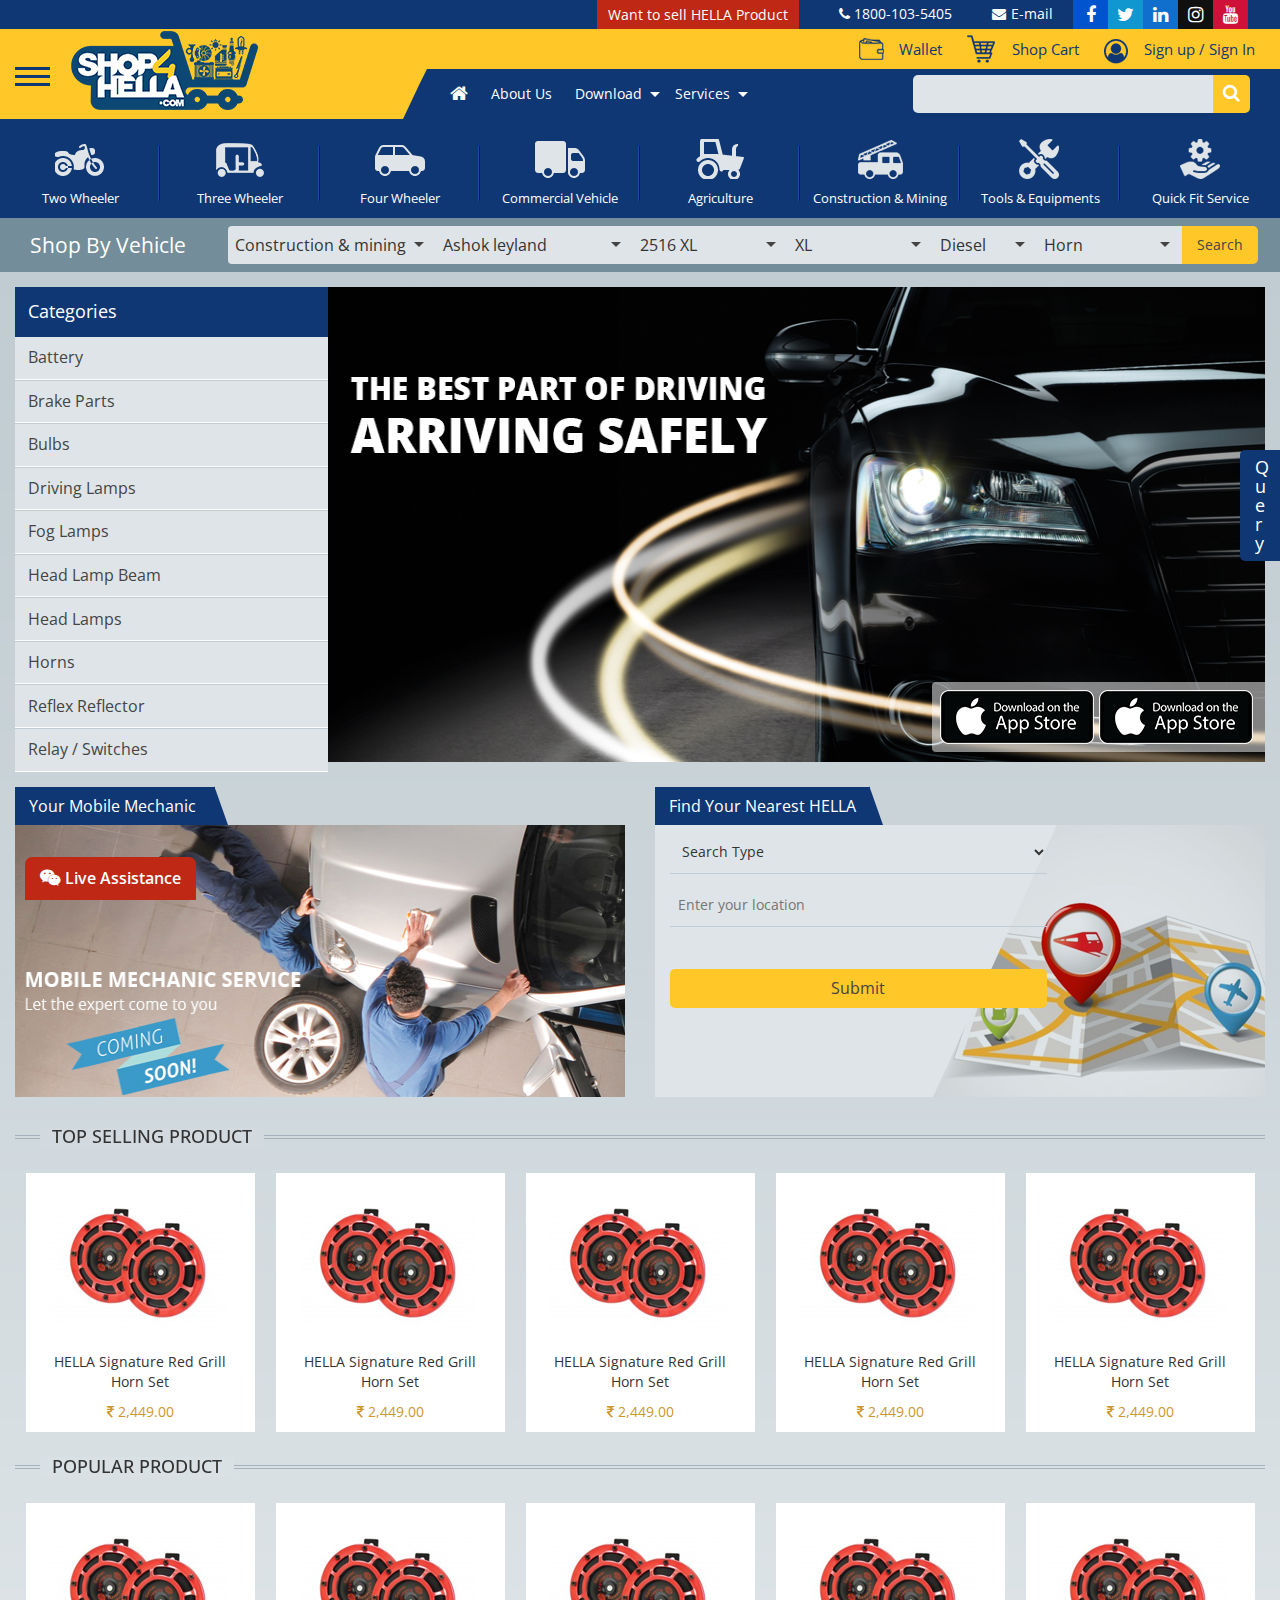
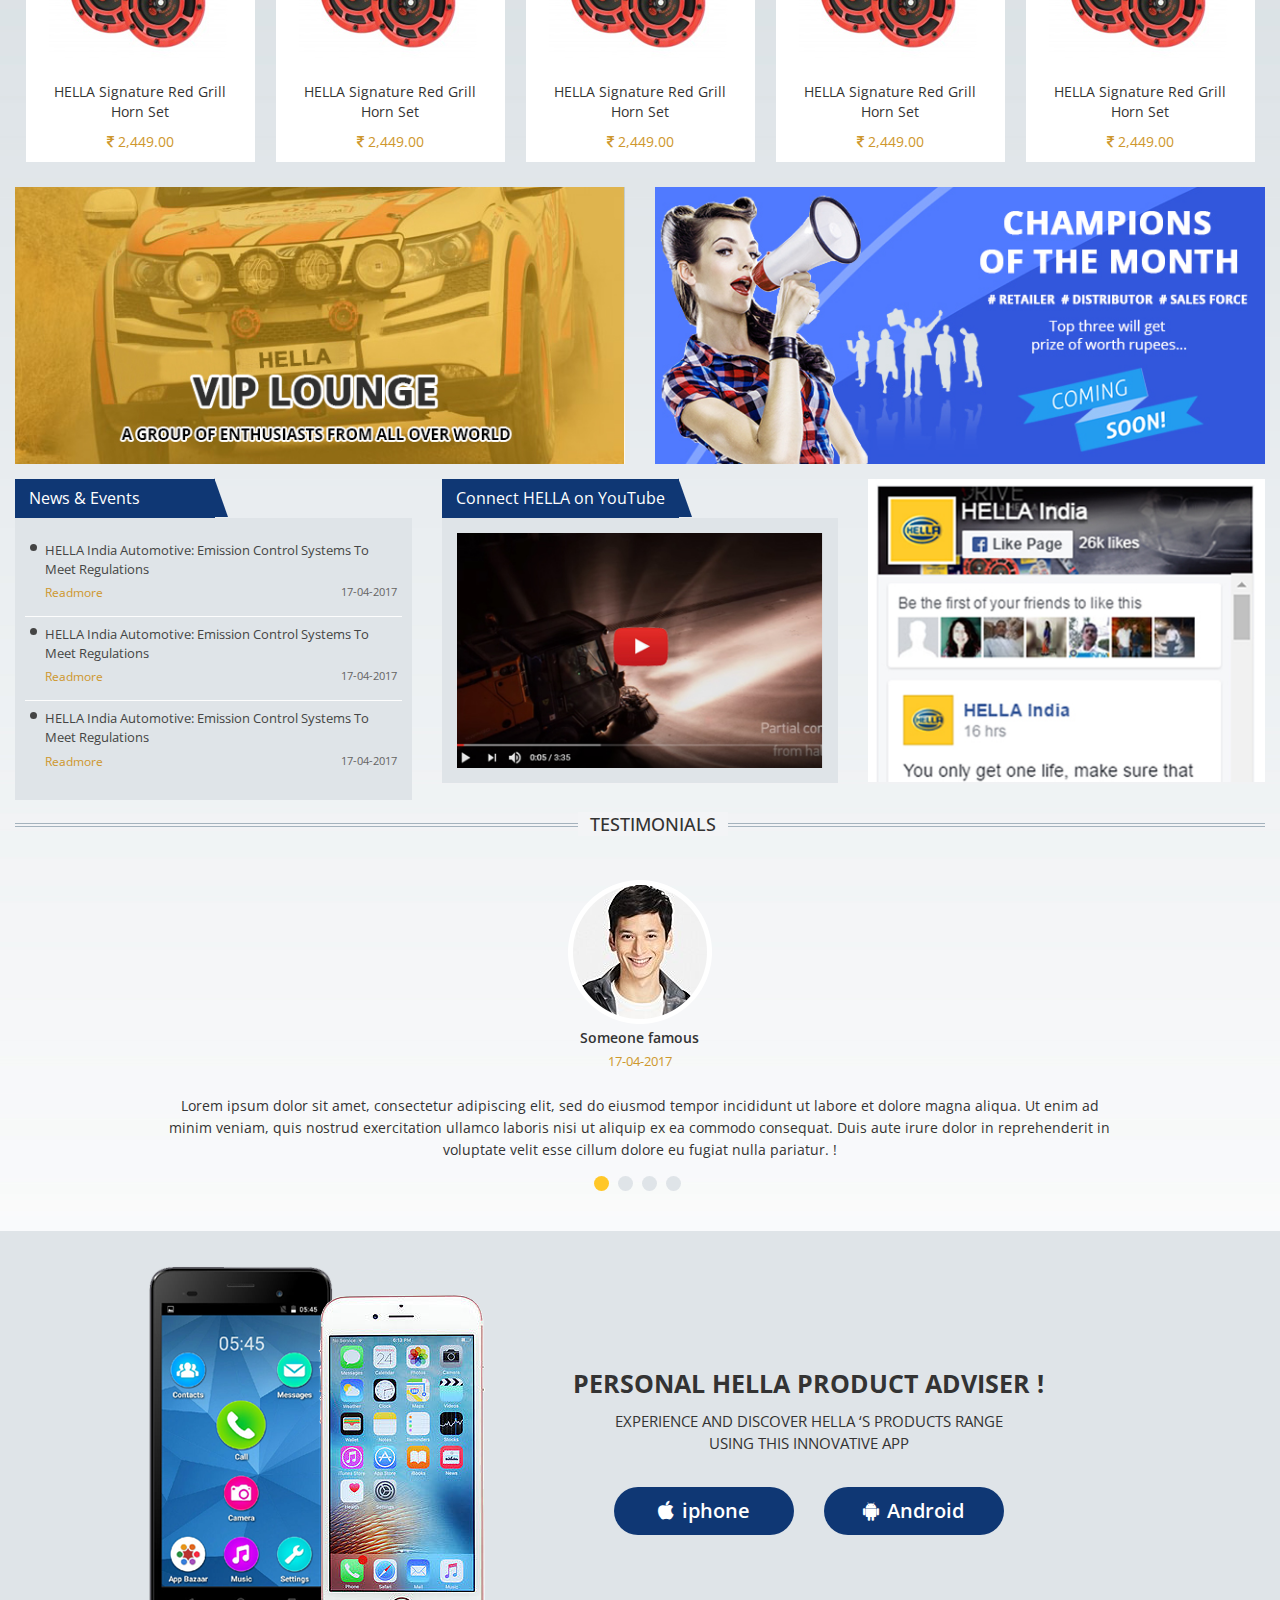
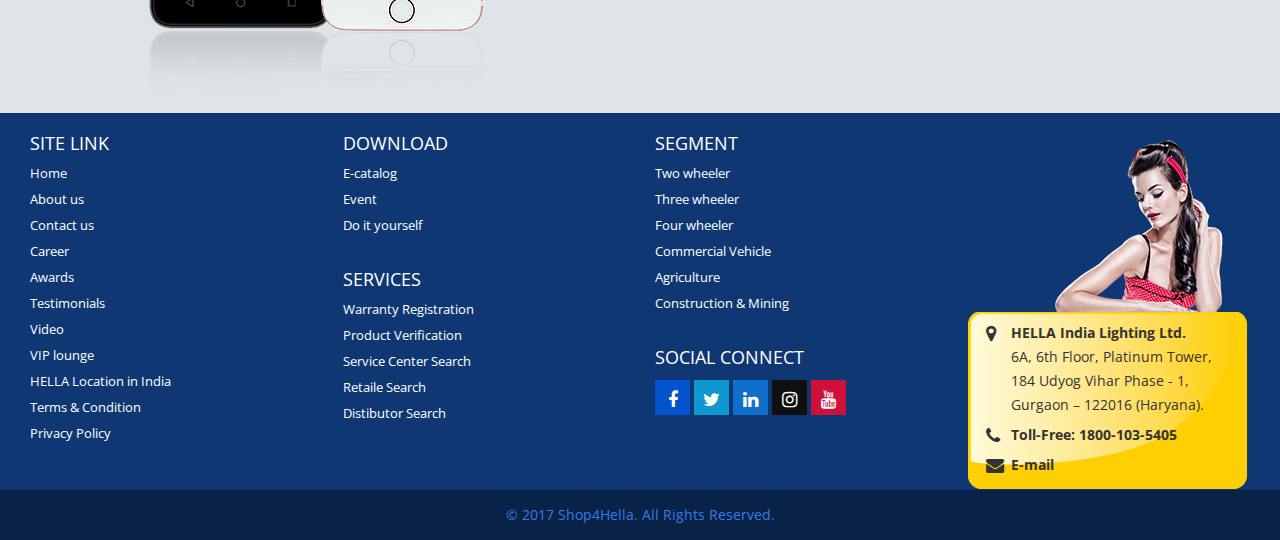
<file: index.html>
﻿<!DOCTYPE html>
<html>
<head>
    <title></title>
    <meta charset="utf-8" />
    <link href="bootstrap/css/bootstrap.min.css" rel="stylesheet" />
    <link href="css/StyleSheet.min.css" rel="stylesheet" />
    <link href="fontawesome/css/font-awesome.min.css" rel="stylesheet" />
    <link href="https://fonts.googleapis.com/css?family=Open+Sans:400,600,700" rel="stylesheet">
    <script src="https://code.jquery.com/jquery-1.10.2.js"></script>
    <script>
        $(document).ready(function () {
            $(window).bind('scroll', function () {
                var w_h = $(window).height() - 100;
                //alert("ddd");
                var scroll_h = $(window).height() - w_h;
                if ($(window).scrollTop() > scroll_h) {
                    $(".top_row").addClass("top_hide");
                    //$(".top_cat_row").addClass("top_m");

                }
                else {
                    $(".top_row").removeClass("top_hide");
                    //$(".top_cat_row").removeClass("top_m");

                }
            });
        });
    </script>
</head>
<body>
    <div class="query_btn">
        <ul>
            <li>Q</li>
            <li>u</li>
            <li>e</li>
            <li>r</li>
            <li>y</li>
        </ul>
    </div>
    <div class="wrapper_bg">
        <div class="fixed_d fixed">
            <div class="wrapper top_row">
                <div class="container-fluid">
                    <div class="row">
                        <div class="social_link">
                            <ul>
                                <li><a class="facebook" href="#"><i class="fa fa-facebook" aria-hidden="true"></i></a></li>
                                <li><a class="twitter" href="#"><i class="fa fa-twitter" aria-hidden="true"></i></a></li>
                                <li><a class="linkdin" href="#"><i class="fa fa-linkedin" aria-hidden="true"></i></a></li>
                                <li><a class="instagram" href="#"><i class="fa fa-instagram" aria-hidden="true"></i></a></li>
                                <li><a class="youtube" href="#"><i class="fa fa-youtube" aria-hidden="true"></i></a></li>
                            </ul>
                        </div>
                        <div class="contact_top">
                            <ul>
                                <li class="sell"><a href="#">Want to sell HELLA Product</a></li>
                                <li><i class="fa fa-phone" aria-hidden="true"></i> 1800-103-5405</li>
                                <li><a href="mailto:Careindia.IAM@hella.com"><i class="fa fa-envelope" aria-hidden="true"></i>E-mail</a></li>
                            </ul>
                        </div>
                    </div>
                </div>
            </div>
            <div class="wrapper nav_header">
                <div class="container-fluid">
                    <div class="row">
                        <div class="col-lg-4">
                            <div class="logo">
                                <div class="link_icon"><span></span></div>
                                <div class="logo_img">
                                    <a href="#"><img src="images/shop4hella_logo.jpg" /></a>
                                </div>
                            </div>
                        </div>
                        <div class="col-lg-8">
                            <div class="top_y_link">
                                <ul>
                                    <li><a href="#" class="sign_in">Sign up / Sign In</a></li>
                                    <li><a href="#" class="cart">Shop Cart</a></li>
                                    <li><a href="#" class="wallet">Wallet</a></li>
                                </ul>
                            </div>
                            <div class="row">
                                <div class="top_y2_link">
                                    <div class="col-lg-6">
                                        <ul>
                                            <li><a href="#" class="home_icon"><i class="fa fa-home" aria-hidden="true"></i></a></li>
                                            <li><a href="#">About Us</a></li>
                                            <li class="dropM">
                                                <a href="#">Download</a>
                                                <div class="sub_m">
                                                    <ul>
                                                        <li><a href="#">Sample text</a></li>
                                                        <li><a href="#">Sample text</a></li>
                                                        <li><a href="#">Sample text</a></li>
                                                        <li><a href="#">Sample text</a></li>
                                                    </ul>
                                                </div>
                                            </li>
                                            <li class="dropM">
                                                <a href="#">Services</a>
                                                <div class="sub_m">
                                                    <ul>
                                                        <li><a href="#">Sample text</a></li>
                                                        <li><a href="#">Sample text</a></li>
                                                        <li><a href="#">Sample text</a></li>
                                                        <li><a href="#">Sample text</a></li>
                                                    </ul>
                                                </div>
                                            </li>
                                           
                                        </ul>
                                    </div>
                                    <div class="col-lg-6">
                                        <div class="top_search">
                                            <input type="text" class="t_search" />
                                            <a href="javascript:void()" class="t_search_btn"><i class="fa fa-search" aria-hidden="true"></i></a>
                                        </div>
                                    </div>

                                </div>

                            </div>
                        </div>
                    </div>
                </div>
            </div>
        </div>
        <div class="wrapper top_cat_row top_m">
            <div class="container-fluid">
                <div class="row">
                    <div class="cate_box sep_line">
                        <a href="#">
                            <div class="top_cat_box">
                                <div class="top_cat_img"><img src="images/tw_img.png" alt="" /></div>
                                <div class="top_cat_text">Two Wheeler</div>
                            </div>
                        </a>
                    </div>
                    <div class="cate_box sep_line">
                        <a href="#">
                            <div class="top_cat_box">
                                <div class="top_cat_img"><img src="images/th_img.png" alt="" /></div>
                                <div class="top_cat_text">Three Wheeler</div>
                            </div>
                        </a>
                    </div>
                    <div class="cate_box sep_line">
                        <a href="#">
                            <div class="top_cat_box">
                                <div class="top_cat_img"><img src="images/fr_img.png" alt="" /></div>
                                <div class="top_cat_text">Four Wheeler</div>
                            </div>
                        </a>
                    </div>
                    <div class="cate_box sep_line">
                        <a href="#">
                            <div class="top_cat_box">
                                <div class="top_cat_img"><img src="images/cr_img.png" alt="" /></div>
                                <div class="top_cat_text">Commercial Vehicle</div>
                            </div>
                        </a>
                    </div>
                    <div class="cate_box sep_line">
                        <a href="#">
                            <div class="top_cat_box">
                                <div class="top_cat_img"><img src="images/ag_img.png" alt="" /></div>
                                <div class="top_cat_text">Agriculture</div>
                            </div>
                        </a>
                    </div>
                  
                    <div class="cate_box sep_line">
                        <a href="#">
                            <div class="top_cat_box">
                                <div class="top_cat_img"><img src="images/cm_img.png" alt="" /></div>
                                <div class="top_cat_text">Construction & Mining</div>
                            </div>
                        </a>
                    </div>
                    <div class="cate_box sep_line">
                        <a href="#">
                            <div class="top_cat_box">
                                <div class="top_cat_img"><img src="images/tools.png" alt="" /></div>
                                <div class="top_cat_text">Tools & Equipments</div>
                            </div>
                        </a>
                    </div>
                    <div class="cate_box">
                        <a href="#">
                            <div class="top_cat_box">
                                <div class="top_cat_img"><img src="images/quick_fit.png" alt="" /></div>
                                <div class="top_cat_text">Quick Fit Service</div>
                            </div>
                        </a>
                    </div>
                </div>
            </div>
        </div>
        <div class="wrapper search_row">
            <div class="container-fluid">
                <div class="row">
                    <div class="col-lg-2">
                        <div class="search_row_text">Shop By Vehicle</div>
                    </div>
                    <div class="col-lg-10">
                        <div class="search_in_text s1">Construction & mining</div>
                        <div class="search_in_text s2">Ashok leyland</div>
                        <div class="search_in_text s3">2516 XL</div>
                        <div class="search_in_text s4">XL</div>
                        <div class="search_in_text s5">Diesel</div>
                        <div class="search_in_text s6">Horn</div>
                        <input id="Submit1" type="submit" value="Search" class="search_row_btn" />
                    </div>
                </div>
            </div>
        </div>
        <div class="wrapper page_content page_top_padding">
            <div class="container-fluid">
                <div class="container-fluid">
                    <div class="row">
                        <div class="col-lg-3">
                            <div class="row">
                                <div class="left_cate">
                                    <ul>
                                        <li class="head">Categories</li>
                                        <li><a href="#">Battery</a></li>
                                        <li><a href="#">Brake Parts</a></li>
                                        <li><a href="#">Bulbs</a></li>
                                        <li><a href="#">Driving Lamps</a></li>
                                        <li><a href="#">Fog Lamps</a></li>
                                        <li><a href="#">Head Lamp Beam</a></li>
                                        <li><a href="#">Head Lamps</a></li>
                                        <li><a href="#">Horns</a></li>
                                        <li><a href="#">Reflex Reflector</a></li>
                                        <li><a href="#">Relay / Switches</a></li>
                                      
                                    </ul>
                                </div>
                            </div>
                        </div>
                        <div class="col-lg-9">
                            <div class="row">

                                <div class="baner_img">
                                    <div class="app_store">
                                        <a href="#" class="iphone_app"></a>
                                        <a href="#" class="android_app"></a>
                                    </div>
                                    <img src="images/banner1.jpg" />
                                </div>

                            </div>
                        </div>

                        <div class="sep_div page_top_padding">
                            <div class="row">
                                <div class="col-lg-6">
                                    <div class="Mobile_Mechanic">
                                        <div class="title_head"><div class="title_h">Your Mobile Mechanic</div></div>
                                        <div class="box">
                                            <img src="images/mobile_service.jpg" class="big_img" />
                                        </div>
                                    </div>
                                </div>
                                <div class="col-lg-6">
                                    <div class="Mobile_Mechanic">
                                        <div class="title_head"><div class="title_h">Find Your Nearest HELLA</div></div>
                                        <div class="box find_bg">
                                            <div class="col-lg-8">
                                                <div class="input_div">
                                                    <select>
                                                        <option>Search Type</option>

                                                    </select>
                                                </div>
                                                <div class="input_div">
                                                    <input type="text" value="" placeholder="Enter your location" />
                                                </div>
                                                <div class="input_div">
                                                    <input id="Submit1" type="submit" value="Submit" class="find_submit" />
                                                </div>
                                            </div>
                                        </div>
                                    </div>
                                </div>
                            </div>
                        </div>
                        <div class="sep_div page_top_padding margin_top_15">
                            <div class="row_title">
                                <h2><span class="s1">Top Selling Product</span></h2>
                            </div>
                            <div class="product_row">
                                <div class="pro_box">
                                    <div class="pro_box_in">
                                        <div class="pro_img_bg">
                                            <div class="pro_img">
                                                <img src="images/top_pro1.jpg" />

                                            </div>
                                        </div>
                                        <div class="pro_text">
                                            <div class="pro_t1">
                                                HELLA Signature Red
                                                Grill Horn Set
                                            </div>
                                            <div class="pro_t2">
                                                <i class="fa fa-inr" aria-hidden="true"></i> 2,449.00
                                            </div>

                                        </div>
                                    </div>
                                </div>
                                <div class="pro_box">
                                    <div class="pro_box_in">
                                        <div class="pro_img_bg">
                                            <div class="pro_img">
                                                <img src="images/top_pro1.jpg" />

                                            </div>
                                        </div>
                                        <div class="pro_text">
                                            <div class="pro_t1">
                                                HELLA Signature Red
                                                Grill Horn Set
                                            </div>
                                            <div class="pro_t2">
                                                <i class="fa fa-inr" aria-hidden="true"></i> 2,449.00
                                            </div>

                                        </div>
                                    </div>
                                </div>
                                <div class="pro_box">
                                    <div class="pro_box_in">
                                        <div class="pro_img_bg">
                                            <div class="pro_img">
                                                <img src="images/top_pro1.jpg" />

                                            </div>
                                        </div>
                                        <div class="pro_text">
                                            <div class="pro_t1">
                                                HELLA Signature Red
                                                Grill Horn Set
                                            </div>
                                            <div class="pro_t2">
                                                <i class="fa fa-inr" aria-hidden="true"></i> 2,449.00
                                            </div>

                                        </div>
                                    </div>
                                </div>
                                <div class="pro_box">
                                    <div class="pro_box_in">
                                        <div class="pro_img_bg">
                                            <div class="pro_img">
                                                <img src="images/top_pro1.jpg" />

                                            </div>
                                        </div>
                                        <div class="pro_text">
                                            <div class="pro_t1">
                                                HELLA Signature Red
                                                Grill Horn Set
                                            </div>
                                            <div class="pro_t2">
                                                <i class="fa fa-inr" aria-hidden="true"></i> 2,449.00
                                            </div>

                                        </div>
                                    </div>
                                </div>
                                <div class="pro_box">
                                    <div class="pro_box_in">
                                        <div class="pro_img_bg">
                                            <div class="pro_img">
                                                <img src="images/top_pro1.jpg" />

                                            </div>
                                        </div>
                                        <div class="pro_text">
                                            <div class="pro_t1">
                                                HELLA Signature Red
                                                Grill Horn Set
                                            </div>
                                            <div class="pro_t2">
                                                <i class="fa fa-inr" aria-hidden="true"></i> 2,449.00
                                            </div>

                                        </div>
                                    </div>
                                </div>
                            </div>
                        </div>
                        <div class="sep_div page_top_padding">
                            <div class="row_title">
                                <h2><span class="s2">Popular Product</span></h2>
                            </div>
                            <div class="product_row">
                                <div class="pro_box">
                                    <div class="pro_box_in">
                                        <div class="pro_img_bg">
                                            <div class="pro_img">
                                                <img src="images/top_pro1.jpg" />

                                            </div>
                                        </div>
                                        <div class="pro_text">
                                            <div class="pro_t1">
                                                HELLA Signature Red
                                                Grill Horn Set
                                            </div>
                                            <div class="pro_t2">
                                                <i class="fa fa-inr" aria-hidden="true"></i> 2,449.00
                                            </div>

                                        </div>
                                    </div>
                                </div>
                                <div class="pro_box">
                                    <div class="pro_box_in">
                                        <div class="pro_img_bg">
                                            <div class="pro_img">
                                                <img src="images/top_pro1.jpg" />

                                            </div>
                                        </div>
                                        <div class="pro_text">
                                            <div class="pro_t1">
                                                HELLA Signature Red
                                                Grill Horn Set
                                            </div>
                                            <div class="pro_t2">
                                                <i class="fa fa-inr" aria-hidden="true"></i> 2,449.00
                                            </div>

                                        </div>
                                    </div>
                                </div>
                                <div class="pro_box">
                                    <div class="pro_box_in">
                                        <div class="pro_img_bg">
                                            <div class="pro_img">
                                                <img src="images/top_pro1.jpg" />

                                            </div>
                                        </div>
                                        <div class="pro_text">
                                            <div class="pro_t1">
                                                HELLA Signature Red
                                                Grill Horn Set
                                            </div>
                                            <div class="pro_t2">
                                                <i class="fa fa-inr" aria-hidden="true"></i> 2,449.00
                                            </div>

                                        </div>
                                    </div>
                                </div>
                                <div class="pro_box">
                                    <div class="pro_box_in">
                                        <div class="pro_img_bg">
                                            <div class="pro_img">
                                                <img src="images/top_pro1.jpg" />

                                            </div>
                                        </div>
                                        <div class="pro_text">
                                            <div class="pro_t1">
                                                HELLA Signature Red
                                                Grill Horn Set
                                            </div>
                                            <div class="pro_t2">
                                                <i class="fa fa-inr" aria-hidden="true"></i> 2,449.00
                                            </div>

                                        </div>
                                    </div>
                                </div>
                                <div class="pro_box">
                                    <div class="pro_box_in">
                                        <div class="pro_img_bg">
                                            <div class="pro_img">
                                                <img src="images/top_pro1.jpg" />

                                            </div>
                                        </div>
                                        <div class="pro_text">
                                            <div class="pro_t1">
                                                HELLA Signature Red
                                                Grill Horn Set
                                            </div>
                                            <div class="pro_t2">
                                                <i class="fa fa-inr" aria-hidden="true"></i> 2,449.00
                                            </div>

                                        </div>
                                    </div>
                                </div>
                            </div>
                        </div>
                        <div class="sep_div page_top_padding">
                            <div class="row">
                                <div class="col-lg-6">
                                    <div class="vip_l">
                                        <a href="#">
                                            <img src="images/vip.jpg" />

                                        </a>
                                    </div>
                                </div>
                                <div class="col-lg-6">
                                    <div class="business_m">
                                        <a href="#">

                                            <img src="images/business.jpg" />

                                        </a>
                                    </div>
                                </div>
                            </div>
                        </div>
                        <div class="sep_div page_top_padding">
                            <div class="row">
                                <div class="col-lg-4">
                                    <div class="Mobile_Mechanic">
                                        <div class="title_head"><div class="title_h th_2">News & Events</div></div>
                                        <div class="box news_event">
                                            <ul>
                                                <li>
                                                    <p>HELLA India Automotive: Emission Control Systems To Meet Regulations</p>
                                                    <p><a href="#">Readmore</a> <span>17-04-2017</span></p>
                                                </li>
                                                <li>
                                                    <p>HELLA India Automotive: Emission Control Systems To Meet Regulations</p>
                                                    <p><a href="#">Readmore</a> <span>17-04-2017</span></p>
                                                </li>
                                                <li>
                                                    <p>HELLA India Automotive: Emission Control Systems To Meet Regulations</p>
                                                    <p><a href="#">Readmore</a> <span>17-04-2017</span></p>
                                                </li>

                                            </ul>
                                        </div>
                                    </div>
                                </div>
                                <div class="col-lg-4">
                                    <div class="Mobile_Mechanic">
                                        <div class="title_head"><div class="title_h th_2">Connect HELLA on YouTube</div></div>
                                        <div class="box you_tub">
                                            <div class="you_tube_d">
                                                <img src="images/you_tube.jpg"  />
                                            </div>
                                        </div>
                                    </div>
                                </div>
                                <div class="col-lg-4">
                                    <div class="face_book">

                                        <img src="images/facebook.jpg" />
                                    </div>
                                </div>
                            </div>
                        </div>
                        <div class="sep_div page_top_padding">
                            <div class="row_title">
                                <h2 class="t_center"><span class="s3">Testimonials</span></h2>
                            </div>
                            <div class="col-lg-1">&nbsp;</div>
                            <div class="col-lg-10">
                                <div class="testimonial">
                                    <div class="testi_img_bg">
                                        <div class="testi_img">
                                            <img src="images/testi_img.png" />
                                        </div>
                                        <div class="tes_name">Someone famous</div>
                                        <div class="tes_date">17-04-2017</div>
                                    </div>
                                    <div class="testim_text">
                                        Lorem ipsum dolor sit amet, consectetur adipiscing elit, sed do eiusmod tempor incididunt ut labore et dolore magna aliqua. Ut enim ad minim veniam, quis nostrud exercitation ullamco laboris nisi ut aliquip ex ea commodo consequat. Duis aute irure dolor in reprehenderit in voluptate velit esse cillum dolore eu fugiat nulla pariatur. !
                                    </div>
                                    <div class="testm_ul">
                                        <ul>
                                            <li class="active"></li>
                                            <li></li>
                                            <li></li>
                                            <li></li>
                                        </ul>
                                    </div>
                                </div>
                            </div>
                        </div>
                    </div>
                </div>
            </div>

        </div>
        <div class="wrapper page_top_padding down_app">
            <div class="container-fluid">
                <div class="container-fluid">
                    <div class="row">
                        <div class="col-lg-1">&nbsp;</div>
                        <div class="col-lg-10">
                            <div class="col-lg-4">
                                <div class="down_aap_img">
                                    <img src="images/mobile_img.png" />
                                </div>
                            </div>
                            <div class="col-lg-8">
                                <div class="d_app_text">
                                    <div class="app_text_big">Personal hella product adviser ! </div>
                                    <div class="app_text_sm">
                                        Experience and discover hella ‘S products range<br />
                                        Using this innovative app
                                    </div>
                                </div>
                                <div class="col-lg-6">
                                    <a href="#" class="app_btn ap1"><i class="fa fa-apple" aria-hidden="true"></i>iphone</a>
                                </div>
                                <div class="col-lg-6">
                                    <a href="#" class="app_btn ap2"><i class="fa fa-android" aria-hidden="true"></i>Android</a>
                                </div>
                            </div>
                        </div>
                    </div>
                </div>
            </div>
        </div>
        <div class="wrapper page_top_padding footer">
            <div class="container-fluid">
                <div class="container-fluid">
                    <div class="row">
                        <div class="col-lg-3">
                            <div class="foo_link">
                                <ul class="f_link">
                                    <li class="head">Site link</li>
                                    <li><a href="#">Home</a></li>
                                    <li><a href="#">About us</a></li>
                                    <li><a href="#">Contact us</a></li>
                                    <li><a href="#">Career</a></li>
                                    <li><a href="#">Awards</a></li>
                                    <li><a href="#">Testimonials</a></li>
                                    <li><a href="#">Video</a></li>
                                    <li><a href="#">VIP lounge</a></li>
                                    <li><a href="#">HELLA Location in India</a></li>
                                    <li><a href="#">Terms & Condition</a></li>
                                    <li><a href="#">Privacy Policy </a></li>
                                </ul>
                            </div>
                        </div>
                        <div class="col-lg-3">

                            <div class="foo_link">
                                <ul class="f_link">
                                    <li class="head">Download</li>
                                    <li><a href="#">E-catalog</a></li>
                                    <li><a href="#">Event</a></li>
                                    <li><a href="#">Do it yourself</a></li>
                                    <li>&nbsp;</li>
                                   
                                    <li class="head">Services</li>
                                    <li><a href="#">Warranty Registration</a></li>
                                    <li><a href="#">Product Verification</a></li>
                                    <li><a href="#">Service Center Search</a></li>
                                    
                                    <li><a href="#">Retaile Search</a></li>
                                    <li><a href="#">Distibutor Search</a></li>
                                    
                                </ul>
                            </div>
                        </div>


                        <div class="col-lg-3">
                            <div class="foo_link">
                                <ul class="f_link">
                                    <li class="head">Segment</li>
                                    <li><a href="#">Two wheeler</a></li>
                                    <li><a href="#">Three wheeler</a></li>
                                    <li><a href="#">Four wheeler</a></li>
                                    <li><a href="#">Commercial Vehicle</a></li>
                                    <li><a href="#">Agriculture</a></li>
                                    <li><a href="#">Construction & Mining</a></li>
                                    <li>&nbsp;</li>
                                    <li class="head">Social Connect</li>
                                    <li class="social_link">
                                        <ul>
                                            <li><a class="facebook" href="#"><i class="fa fa-facebook" aria-hidden="true"></i></a></li>
                                            <li><a class="twitter" href="#"><i class="fa fa-twitter" aria-hidden="true"></i></a></li>
                                            <li><a class="linkdin" href="#"><i class="fa fa-linkedin" aria-hidden="true"></i></a></li>
                                            <li><a class="instagram" href="#"><i class="fa fa-instagram" aria-hidden="true"></i></a></li>
                                            <li><a class="youtube" href="#"><i class="fa fa-youtube" aria-hidden="true"></i></a></li>
                                        </ul>
                                    </li>

                                </ul>
                            </div>
                        </div>

                        <div class="col-lg-3">
                            <div class="add_ress">
                                <div class="addr_in">
                                    <ul class="addr_text">
                                        <li>
                                            <i class="fa fa-map-marker" aria-hidden="true"></i>
                                            <b><span style="text-transform:uppercase">Hella</span> India Lighting Ltd.</b><br />
                                            6A, 6th Floor, Platinum Tower,<br />
                                            184 Udyog Vihar Phase - 1,<br />
                                            Gurgaon – 122016 (Haryana).
                                        </li>
                                        <li><i class="fa fa-phone" aria-hidden="true"></i><b>Toll-Free: 1800-103-5405</b></li>
                                        <li><a href="mailto:Careindia.IAM@hella.com"><i class="fa fa-envelope" aria-hidden="true"></i>E-mail</a></li>

                                    </ul>
                                </div>
                            </div>
                        </div>
                    </div>
                </div>
            </div>
        </div>
        <div class="wrapper page_top_padding foo_copy">
            <p>© 2017 Shop4Hella. All Rights Reserved.</p>
            <div class="live_chat"><i class="fa fa-weixin" aria-hidden="true"></i> Live Assistance</div>
        </div>
    </div>

</body>
</html>
</file>
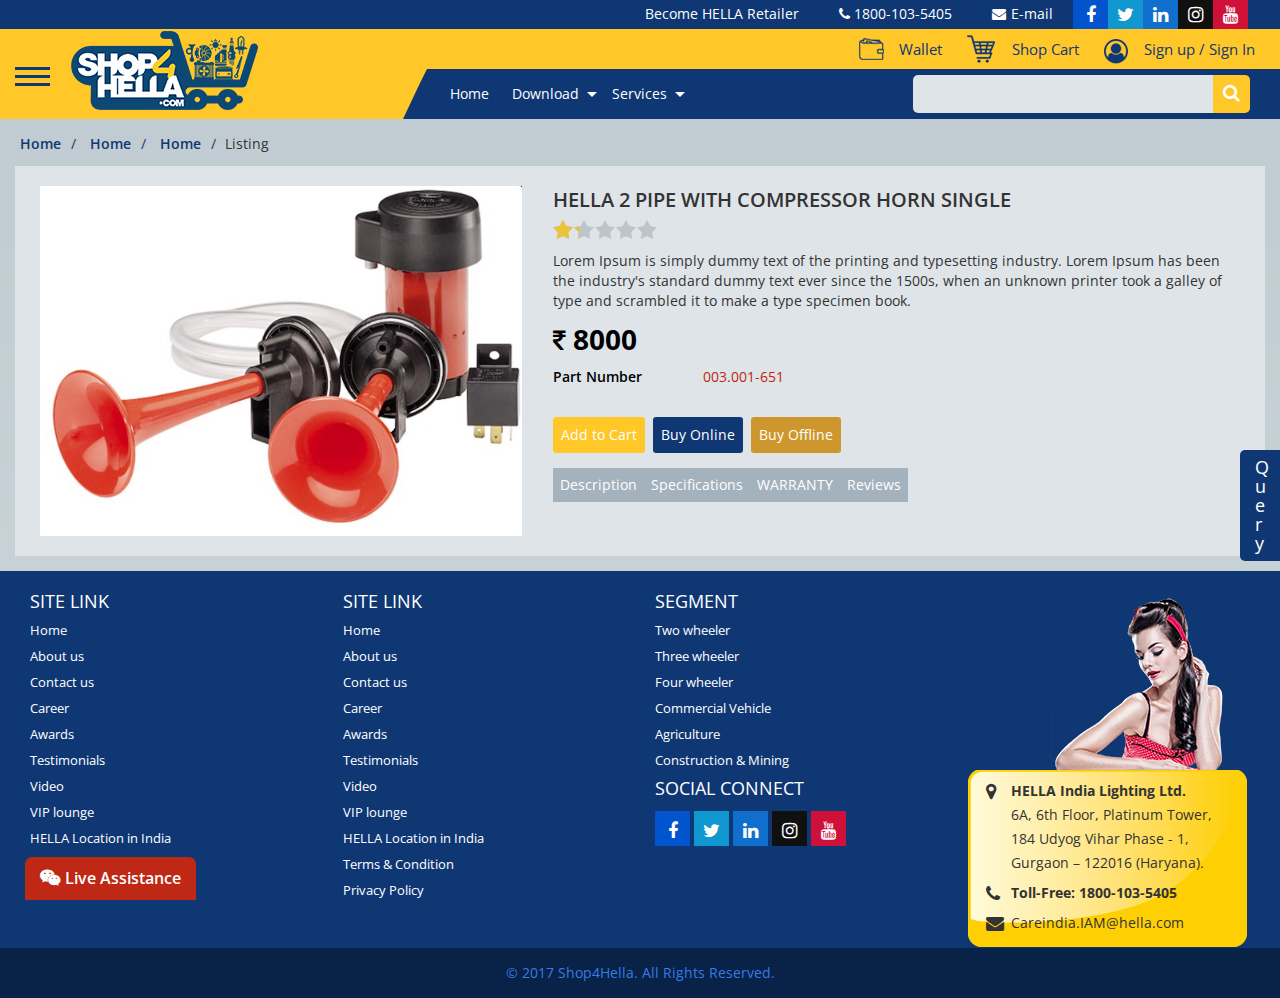
<file: detail-page.html>
﻿<!DOCTYPE html>
<html>
<head>
    <title></title>
    <meta charset="utf-8" />
    <link href="bootstrap/css/bootstrap.min.css" rel="stylesheet" />
    <link href="css/StyleSheet.min.css" rel="stylesheet" />
    <link href="fontawesome/css/font-awesome.min.css" rel="stylesheet" />
    <link href="https://fonts.googleapis.com/css?family=Open+Sans:400,600,700" rel="stylesheet">
    <link href="css/jquery-ui.css" rel="stylesheet" />
    <script src="js/jquery-1.12.4.js"></script>
    <script src="js/jquery-ui.js"></script>
    <script src="js/jquery.imgzoom.js"></script>
    <script>
        $(document).ready(function () {
            $(window).bind('scroll', function () {
                var w_h = $(window).height() - 100;

                var scroll_h = $(window).height() - w_h;
                if ($(window).scrollTop() > scroll_h) {
                    $(".top_row").addClass("top_hide");
                    //$(".top_cat_row").addClass("top_m");

                }
                else {
                    $(".top_row").removeClass("top_hide");
                    //$(".top_cat_row").removeClass("top_m");

                }
            });
        });
    </script>
    <script>
        $(function () {
            $("#slider-range").slider({
                range: true,
                min: 300,
                max: 50000,
                values: [300, 3000],
                slide: function (event, ui) {
                    $("#amount").val("Rs." + ui.values[0] + " - Rs." + ui.values[1]);
                }
            });
            $("#amount").val("Rs." + $("#slider-range").slider("values", 0) +
                " - Rs." + $("#slider-range").slider("values", 1));
        });
    </script>
</head>
<body>
    <div class="query_btn">
        <ul>
            <li>Q</li>
            <li>u</li>
            <li>e</li>
            <li>r</li>
            <li>y</li>
        </ul>
    </div>
    <div class="wrapper_bg">
        <div class="fixed_d fixed">
            <div class="wrapper top_row">
                <div class="container-fluid">
                    <div class="row">
                        <div class="social_link">
                            <ul>
                                <li><a class="facebook" href="#"><i class="fa fa-facebook" aria-hidden="true"></i></a></li>
                                <li><a class="twitter" href="#"><i class="fa fa-twitter" aria-hidden="true"></i></a></li>
                                <li><a class="linkdin" href="#"><i class="fa fa-linkedin" aria-hidden="true"></i></a></li>
                                <li><a class="instagram" href="#"><i class="fa fa-instagram" aria-hidden="true"></i></a></li>
                                <li><a class="youtube" href="#"><i class="fa fa-youtube" aria-hidden="true"></i></a></li>
                            </ul>
                        </div>
                        <div class="contact_top">
                            <ul>
                                <li><a href="#">Become HELLA Retailer</a></li>
                                <li><i class="fa fa-phone" aria-hidden="true"></i> 1800-103-5405</li>
                                <li><a href="mailto:Careindia.IAM@hella.com"><i class="fa fa-envelope" aria-hidden="true"></i>E-mail</a></li>
                            </ul>
                        </div>
                    </div>
                </div>
            </div>
            <div class="wrapper nav_header">
                <div class="container-fluid">
                    <div class="row">
                        <div class="col-lg-4">
                            <div class="logo">
                                <div class="link_icon"><span></span></div>
                                <div class="logo_img">
                                    <a href="#"><img src="images/shop4hella_logo.jpg" /></a>
                                </div>
                            </div>
                        </div>
                        <div class="col-lg-8">
                            <div class="top_y_link">
                                <ul>
                                    <li><a href="#" class="sign_in">Sign up / Sign In</a></li>
                                    <li><a href="#" class="cart">Shop Cart</a></li>
                                    <li><a href="#" class="wallet">Wallet</a></li>
                                </ul>
                            </div>
                            <div class="row">
                                <div class="top_y2_link">
                                    <div class="col-lg-6">
                                        <ul>
                                            <li><a href="#">Home</a></li>
                                            <li class="dropM">
                                                <a href="#">Download</a>
                                                <div class="sub_m">
                                                    <ul>
                                                        <li><a href="#">Sample text</a></li>
                                                        <li><a href="#">Sample text</a></li>
                                                        <li><a href="#">Sample text</a></li>
                                                        <li><a href="#">Sample text</a></li>
                                                    </ul>
                                                </div>
                                            </li>
                                            <li class="dropM">
                                                <a href="#">Services</a>
                                                <div class="sub_m">
                                                    <ul>
                                                        <li><a href="#">Sample text</a></li>
                                                        <li><a href="#">Sample text</a></li>
                                                        <li><a href="#">Sample text</a></li>
                                                        <li><a href="#">Sample text</a></li>
                                                    </ul>
                                                </div>
                                            </li>
                                        </ul>
                                    </div>
                                    <div class="col-lg-6">
                                        <div class="top_search">
                                            <input type="text" class="t_search" />
                                            <a href="javascript:void()" class="t_search_btn"><i class="fa fa-search" aria-hidden="true"></i></a>
                                        </div>
                                    </div>

                                </div>

                            </div>
                        </div>
                    </div>
                </div>
            </div>
        </div>


        <div class="wrapper page_content page_top_padding page_m_top">
            <div class="container-fluid">
                <div class="row">
                    <div class="col-lg-12">
                        <ul class="breadcrumb_n">
                            <li><a href="#">Home</a></li>
                            <li><a href="#">Home</a></li>
                            <li><a href="#">Home</a></li>
                            <li>Listing</li>
                        </ul>

                    </div>
                    <div class="col-lg-12">
                        <div class="detail_page">
                            <div class="col-lg-5">
                                <div class="left_section">
                                    <div class="imgBox"><img src="images/pro_img_detail.png" data-origin="images/pro_img_detail_big.jpg"></div>
                                    <!--<img src="images/pro_img_detail.png" />-->
                                    <script type="text/javascript">
                                        $('.imgBox').imgZoom({
                                            boxWidth: 400,
                                            boxHeight: 400,
                                            marginLeft: 5,
                                            origin: 'data-origin'
                                        });
                                    </script>
                                </div>
                            </div>
                            <div class="col-lg-7">
                                <div class="right_section">
                                    <div class="pro_name_d">HELLA 2 PIPE WITH COMPRESSOR HORN SINGLE</div>
                                    <div class="d_rating">
                                        <div class="rating_fill" style="width:25%;"></div>
                                        <div class="rating_em"></div>
                                    </div>
                                    <div class="pro_de_d">Lorem Ipsum is simply dummy text of the printing and typesetting industry. Lorem Ipsum has been the industry's standard dummy text ever since the 1500s, when an unknown printer took a galley of type and scrambled it to make a type specimen book.</div>
                                    <div class="price_pro_d"><i class="fa fa-inr" aria-hidden="true"></i> 8000</div>
                                    <div class="part_no"><span>Part Number</span> 003.001-651</div>
                                    <div class="d_btn_bg">
                                        <a href="#" class="add_cart_btn">Add to Cart</a>
                                        <a href="#" class="buy_online_btn">Buy Online</a>
                                        <a href="#" class="buy_offline_btn">Buy Offline</a>
                                    </div>
                                    <div class="tab_ul">
                                        <ul>
                                            <li>Description</li>
                                            <li>Specifications</li>
                                            <li>WARRANTY</li>
                                            <li>Reviews</li>
                                        </ul>
                                    </div>
                                </div>
                            </div>
                        </div>
                    </div>
                </div>
            </div>
        </div>
        <div class="wrapper page_top_padding footer">
            <div class="container-fluid">
                <div class="container-fluid">
                    <div class="row">
                        <div class="col-lg-3">
                            <div class="foo_link">
                                <ul class="f_link">
                                    <li class="head">Site link</li>
                                    <li><a href="#">Home</a></li>
                                    <li><a href="#">About us</a></li>
                                    <li><a href="#">Contact us</a></li>
                                    <li><a href="#">Career</a></li>
                                    <li><a href="#">Awards</a></li>
                                    <li><a href="#">Testimonials</a></li>
                                    <li><a href="#">Video</a></li>
                                    <li><a href="#">VIP lounge</a></li>
                                    <li><a href="#">HELLA Location in India</a></li>
                                    <li><a href="#">Terms & Condition</a></li>
                                    <li><a href="#">Privacy Policy </a></li>
                                </ul>
                            </div>
                        </div>
                        <div class="col-lg-3">

                            <div class="foo_link">
                                <ul class="f_link">
                                    <li class="head">Site link</li>
                                    <li><a href="#">Home</a></li>
                                    <li><a href="#">About us</a></li>
                                    <li><a href="#">Contact us</a></li>
                                    <li><a href="#">Career</a></li>
                                    <li><a href="#">Awards</a></li>
                                    <li><a href="#">Testimonials</a></li>
                                    <li><a href="#">Video</a></li>
                                    <li><a href="#">VIP lounge</a></li>
                                    <li><a href="#">HELLA Location in India</a></li>
                                    <li><a href="#">Terms & Condition</a></li>
                                    <li><a href="#">Privacy Policy </a></li>
                                </ul>
                            </div>
                        </div>


                        <div class="col-lg-3">
                            <div class="foo_link">
                                <ul class="f_link">
                                    <li class="head">Segment</li>
                                    <li><a href="#">Two wheeler</a></li>
                                    <li><a href="#">Three wheeler</a></li>
                                    <li><a href="#">Four wheeler</a></li>
                                    <li><a href="#">Commercial Vehicle</a></li>
                                    <li><a href="#">Agriculture</a></li>
                                    <li><a href="#">Construction & Mining</a></li>
                                    <li class="head">Social Connect</li>
                                    <li class="social_link">
                                        <ul>
                                            <li><a class="facebook" href="#"><i class="fa fa-facebook" aria-hidden="true"></i></a></li>
                                            <li><a class="twitter" href="#"><i class="fa fa-twitter" aria-hidden="true"></i></a></li>
                                            <li><a class="linkdin" href="#"><i class="fa fa-linkedin" aria-hidden="true"></i></a></li>
                                            <li><a class="instagram" href="#"><i class="fa fa-instagram" aria-hidden="true"></i></a></li>
                                            <li><a class="youtube" href="#"><i class="fa fa-youtube" aria-hidden="true"></i></a></li>
                                        </ul>
                                    </li>

                                </ul>
                            </div>
                        </div>

                        <div class="col-lg-3">
                            <div class="add_ress">
                                <div class="addr_in">
                                    <ul class="addr_text">
                                        <li>
                                            <i class="fa fa-map-marker" aria-hidden="true"></i>
                                            <b><span style="text-transform:uppercase">Hella</span> India Lighting Ltd.</b><br />
                                            6A, 6th Floor, Platinum Tower,<br />
                                            184 Udyog Vihar Phase - 1,<br />
                                            Gurgaon – 122016 (Haryana).
                                        </li>
                                        <li><i class="fa fa-phone" aria-hidden="true"></i><b>Toll-Free: 1800-103-5405</b></li>
                                        <li><i class="fa fa-envelope" aria-hidden="true"></i>Careindia.IAM@hella.com</li>

                                    </ul>
                                </div>
                            </div>
                        </div>
                    </div>
                </div>
            </div>
        </div>
        <div class="wrapper page_top_padding foo_copy">
            <p>© 2017 Shop4Hella. All Rights Reserved.</p>
            <div class="live_chat"><i class="fa fa-weixin" aria-hidden="true"></i> Live Assistance</div>
        </div>
    </div>

</body>
</html>
</file>
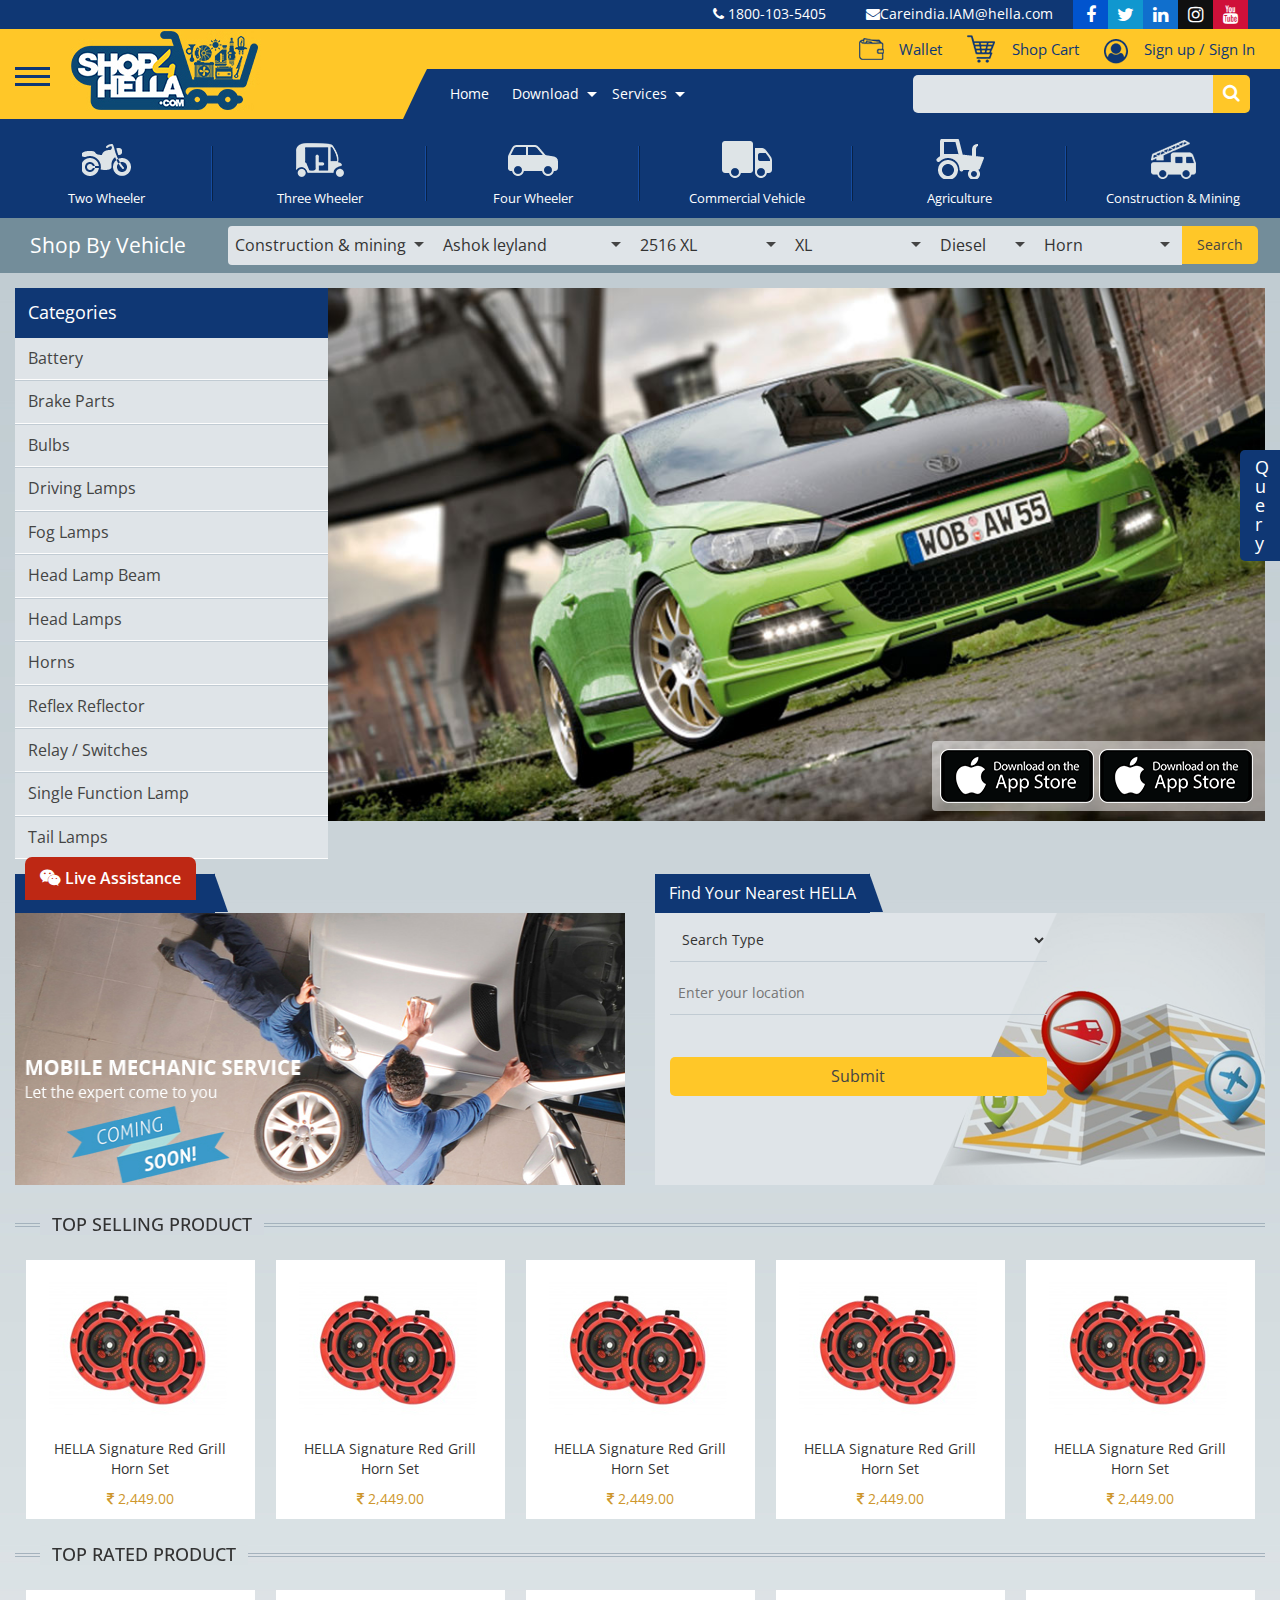
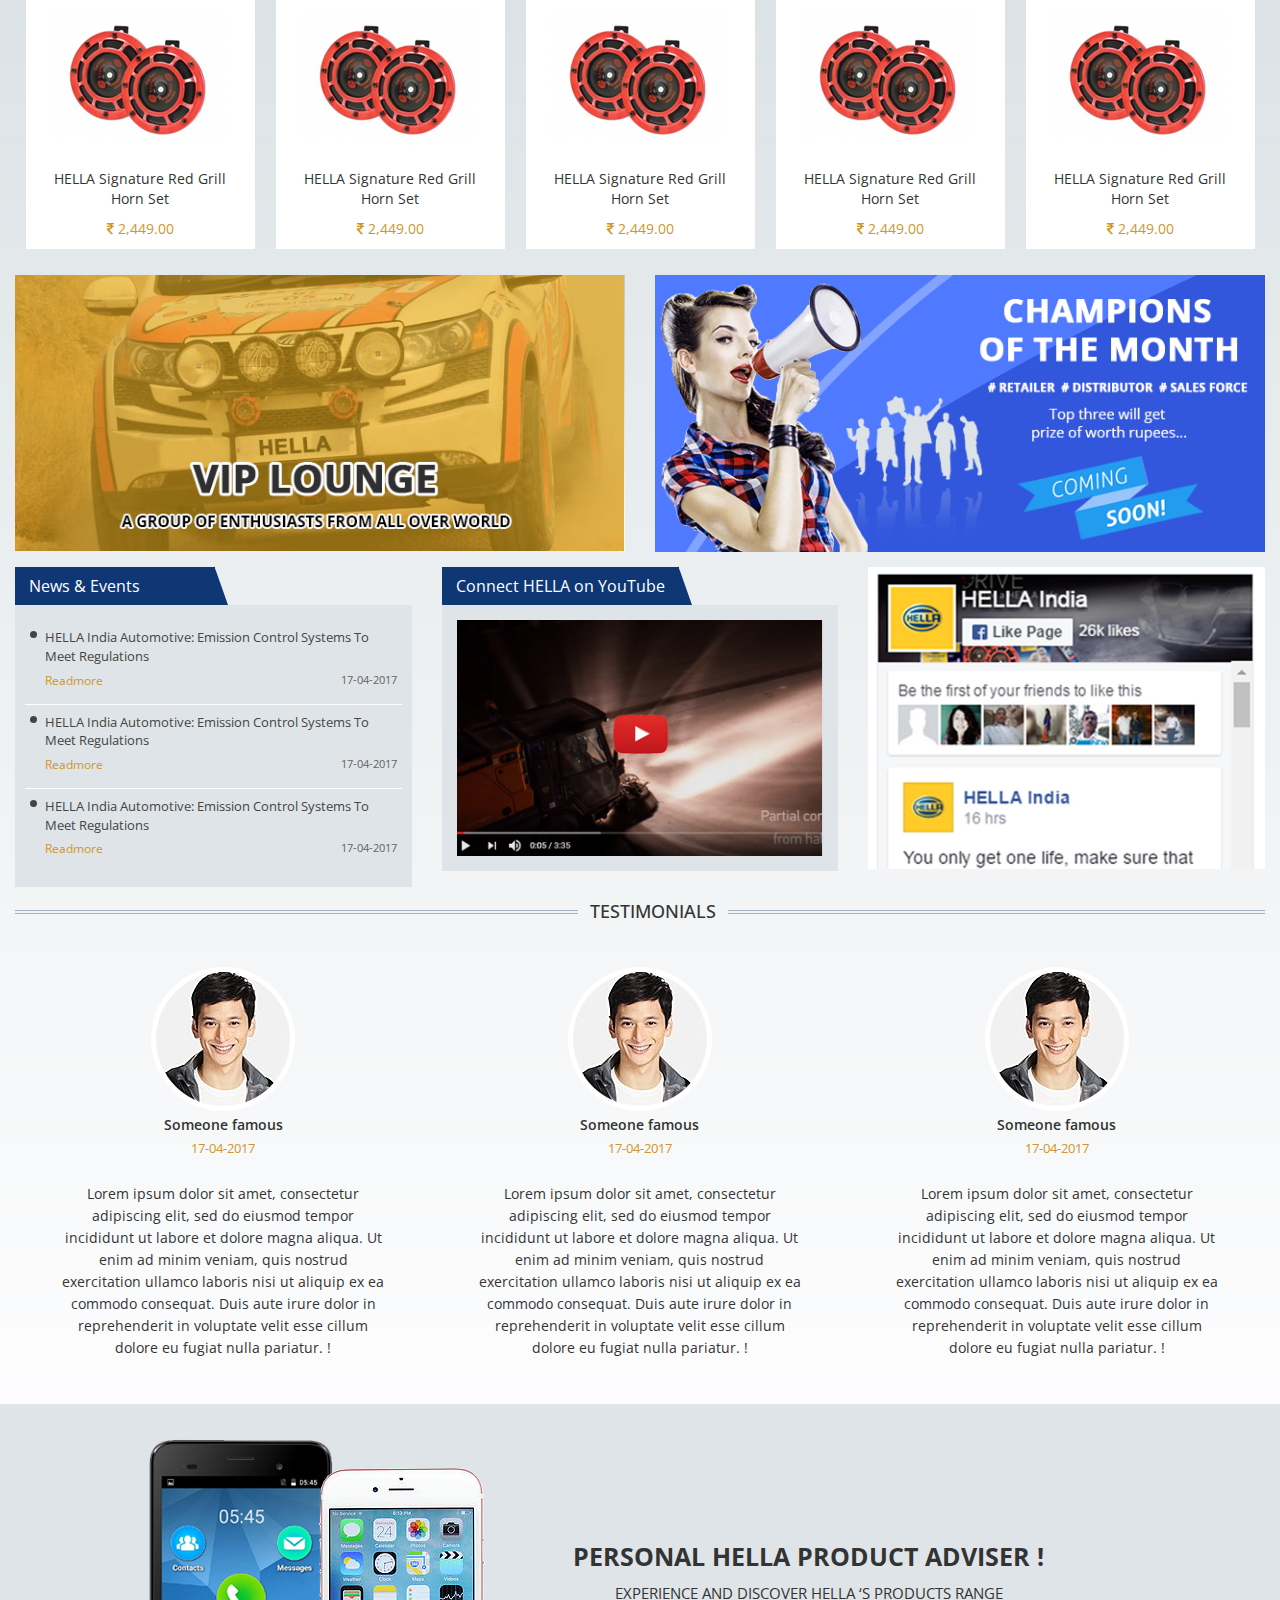
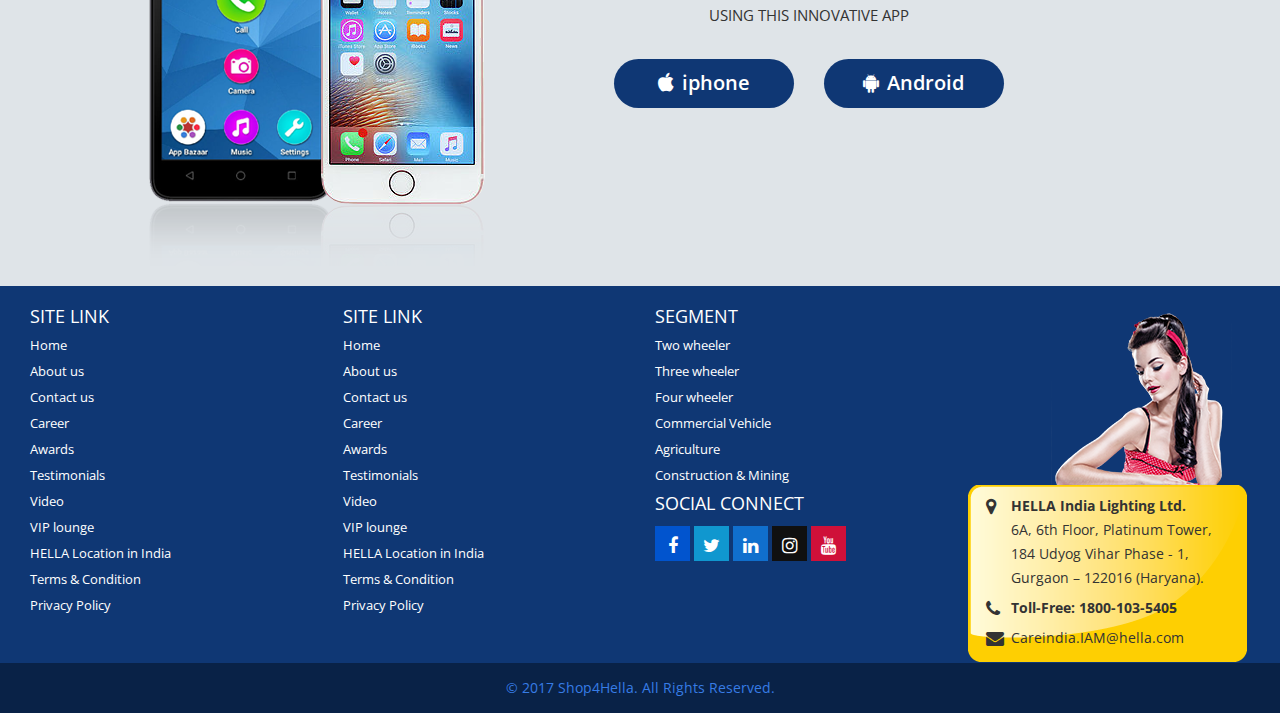
<file: index2.html>
﻿<!DOCTYPE html>
<html>
<head>
    <title></title>
    <meta charset="utf-8" />
    <link href="bootstrap/css/bootstrap.min.css" rel="stylesheet" />
    <link href="css/StyleSheet.min.css" rel="stylesheet" />
    <link href="fontawesome/css/font-awesome.min.css" rel="stylesheet" />
    <link href="https://fonts.googleapis.com/css?family=Open+Sans:400,600,700" rel="stylesheet">
    <script src="https://code.jquery.com/jquery-1.10.2.js"></script>
    <script>
        $(document).ready(function () {
            $(window).bind('scroll', function () {
                var w_h = $(window).height() - 17;
                
                var scroll_h = $(window).height() - w_h;
                if ($(window).scrollTop() > scroll_h) {
                    $(".nav_header").addClass("fixed");
                    $(".top_cat_row").addClass("top_m");

                }
                else {
                    $(".nav_header").removeClass("fixed");
                    $(".top_cat_row").removeClass("top_m");
                   
                }
            });
        });
    </script>
</head>
<body>
    <div class="query_btn">
        <ul>
            <li>Q</li>
            <li>u</li>
            <li>e</li>
            <li>r</li>
            <li>y</li>
        </ul>
    </div>
    <div class="wrapper_bg">
        <div class="wrapper top_row">
            <div class="container-fluid">
                <div class="row">
                    
                    <div class="social_link">
                        <ul>
                            <li><a class="facebook" href="#"><i class="fa fa-facebook" aria-hidden="true"></i></a></li>
                            <li><a class="twitter" href="#"><i class="fa fa-twitter" aria-hidden="true"></i></a></li>
                            <li><a class="linkdin" href="#"><i class="fa fa-linkedin" aria-hidden="true"></i></a></li>
                            <li><a class="instagram" href="#"><i class="fa fa-instagram" aria-hidden="true"></i></a></li>
                            <li><a class="youtube" href="#"><i class="fa fa-youtube" aria-hidden="true"></i></a></li>
                        </ul>
                    </div>
                    <div class="contact_top">
                        <ul>
                            <li><i class="fa fa-phone" aria-hidden="true"></i> 1800-103-5405</li>
                            <li><i class="fa fa-envelope" aria-hidden="true"></i>Careindia.IAM@hella.com</li>
                        </ul>
                    </div>
                </div>
            </div>
        </div>
        <div class="wrapper nav_header">
            <div class="container-fluid">
                <div class="row">
                    <div class="col-lg-4">
                        <div class="logo">
                            <div class="link_icon"><span></span></div>
                            <div class="logo_img">
                                <a href="#"><img src="images/shop4hella_logo.jpg" /></a>
                            </div>
                        </div>
                    </div>
                    <div class="col-lg-8">
                        <div class="top_y_link">
                            <ul>
                                <li><a href="#" class="sign_in">Sign up / Sign In</a></li>
                                <li><a href="#" class="cart">Shop Cart</a></li>
                                <li><a href="#" class="wallet">Wallet</a></li>
                            </ul>
                        </div>
                        <div class="row">
                            <div class="top_y2_link">
                                <div class="col-lg-6">
                                    <ul>
                                        <li><a href="#">Home</a></li>
                                        <li class="dropM">
                                            <a href="#">Download</a>
                                            <div class="sub_m">
                                                <ul>
                                                    <li><a href="#">Sample text</a></li>
                                                    <li><a href="#">Sample text</a></li>
                                                    <li><a href="#">Sample text</a></li>
                                                    <li><a href="#">Sample text</a></li>
                                                </ul>
                                            </div>
                                        </li>
                                        <li class="dropM">
                                            <a href="#">Services</a>
                                            <div class="sub_m">
                                                <ul>
                                                    <li><a href="#">Sample text</a></li>
                                                    <li><a href="#">Sample text</a></li>
                                                    <li><a href="#">Sample text</a></li>
                                                    <li><a href="#">Sample text</a></li>
                                                </ul>
                                            </div>
                                        </li>
                                    </ul>
                                </div>
                                <div class="col-lg-6">
                                    <div class="top_search">
                                        <input type="text" class="t_search" />
                                        <a href="javascript:void()" class="t_search_btn"><i class="fa fa-search" aria-hidden="true"></i></a>
                                    </div>
                                </div>

                            </div>

                        </div>
                    </div>
                </div>
            </div>
        </div>
        <div class="wrapper top_cat_row">
            <div class="container-fluid">
                <div class="row">
                    <div class="col-lg-2 sep_line">
                        <a href="#">
                            <div class="top_cat_box">
                                <div class="top_cat_img"><img src="images/tw_img.png" alt="" /></div>
                                <div class="top_cat_text">Two Wheeler</div>
                            </div>
                        </a>
                    </div>
                    <div class="col-lg-2 sep_line">
                        <a href="#">
                            <div class="top_cat_box">
                                <div class="top_cat_img"><img src="images/th_img.png" alt="" /></div>
                                <div class="top_cat_text">Three Wheeler</div>
                            </div>
                        </a>
                    </div>
                    <div class="col-lg-2 sep_line">
                        <a href="#">
                            <div class="top_cat_box">
                                <div class="top_cat_img"><img src="images/fr_img.png" alt="" /></div>
                                <div class="top_cat_text">Four Wheeler</div>
                            </div>
                        </a>
                    </div>
                    <div class="col-lg-2 sep_line">
                        <a href="#">
                            <div class="top_cat_box">
                                <div class="top_cat_img"><img src="images/cr_img.png" alt="" /></div>
                                <div class="top_cat_text">Commercial Vehicle</div>
                            </div>
                        </a>
                    </div>
                    <div class="col-lg-2 sep_line">
                        <a href="#">
                            <div class="top_cat_box">
                                <div class="top_cat_img"><img src="images/ag_img.png" alt="" /></div>
                                <div class="top_cat_text">Agriculture</div>
                            </div>
                        </a>
                    </div>
                    <div class="col-lg-2">
                        <a href="#">
                            <div class="top_cat_box">
                                <div class="top_cat_img"><img src="images/cm_img.png" alt="" /></div>
                                <div class="top_cat_text">Construction & Mining</div>
                            </div>
                        </a>
                    </div>
                </div>
            </div>
        </div>
        <div class="wrapper search_row">
            <div class="container-fluid">
                <div class="row">
                    <div class="col-lg-2">
                        <div class="search_row_text">Shop By Vehicle</div>
                    </div>
                    <div class="col-lg-10">
                        <div class="search_in_text s1">Construction & mining</div>
                        <div class="search_in_text s2">Ashok leyland</div>
                        <div class="search_in_text s3">2516 XL</div>
                        <div class="search_in_text s4">XL</div>
                        <div class="search_in_text s5">Diesel</div>
                        <div class="search_in_text s6">Horn</div>
                        <input id="Submit1" type="submit" value="Search" class="search_row_btn" />
                    </div>
                </div>
            </div>
        </div>
        <div class="wrapper page_content page_top_padding">
            <div class="container-fluid">
                <div class="container-fluid">
                    <div class="row">
                        <div class="col-lg-3">
                            <div class="row">
                                <div class="left_cate">
                                    <ul>
                                        <li class="head">Categories</li>
                                        <li><a href="#">Battery</a></li>
                                        <li><a href="#">Brake Parts</a></li>
                                        <li><a href="#">Bulbs</a></li>
                                        <li><a href="#">Driving Lamps</a></li>
                                        <li><a href="#">Fog Lamps</a></li>
                                        <li><a href="#">Head Lamp Beam</a></li>
                                        <li><a href="#">Head Lamps</a></li>
                                        <li><a href="#">Horns</a></li>
                                        <li><a href="#">Reflex Reflector</a></li>
                                        <li><a href="#">Relay / Switches</a></li>
                                        <li><a href="#">Single Function Lamp</a></li>
                                        <li><a href="#">Tail Lamps</a></li>
                                    </ul>
                                </div>
                            </div>
                        </div>
                        <div class="col-lg-9">
                            <div class="row">

                                <div class="baner_img">
                                    <div class="app_store">
                                        <a href="#" class="iphone_app"></a>
                                        <a href="#" class="android_app"></a>
                                    </div>
                                    <img src="images/banner.jpg" />
                                </div>

                            </div>
                        </div>

                        <div class="sep_div page_top_padding">
                            <div class="row">
                                <div class="col-lg-6">
                                    <div class="Mobile_Mechanic">
                                        <div class="title_head"><div class="title_h">Your Mobile Mechanic</div></div>
                                        <div class="box">
                                            <img src="images/mobile_service.jpg" class="big_img" />
                                        </div>
                                    </div>
                                </div>
                                <div class="col-lg-6">
                                    <div class="Mobile_Mechanic">
                                        <div class="title_head"><div class="title_h">Find Your Nearest HELLA</div></div>
                                        <div class="box find_bg">
                                            <div class="col-lg-8">
                                                <div class="input_div">
                                                    <select>
                                                        <option>Search Type</option>

                                                    </select>
                                                </div>
                                                <div class="input_div">
                                                    <input type="text" value="" placeholder="Enter your location" />
                                                </div>
                                                <div class="input_div">
                                                    <input id="Submit1" type="submit" value="Submit" class="find_submit" />
                                                </div>
                                            </div>
                                        </div>
                                    </div>
                                </div>
                            </div>
                        </div>
                        <div class="sep_div page_top_padding margin_top_15">
                            <div class="row_title">
                                <h2><span class="s1">Top Selling Product</span></h2>
                            </div>
                            <div class="product_row">
                                <div class="pro_box">
                                    <div class="pro_box_in">
                                        <div class="pro_img_bg">
                                            <div class="pro_img">
                                                <img src="images/top_pro1.jpg" />

                                            </div>
                                        </div>
                                        <div class="pro_text">
                                            <div class="pro_t1">
                                                HELLA Signature Red
                                                Grill Horn Set
                                            </div>
                                            <div class="pro_t2">
                                                <i class="fa fa-inr" aria-hidden="true"></i> 2,449.00
                                            </div>

                                        </div>
                                    </div>
                                </div>
                                <div class="pro_box">
                                    <div class="pro_box_in">
                                        <div class="pro_img_bg">
                                            <div class="pro_img">
                                                <img src="images/top_pro1.jpg" />

                                            </div>
                                        </div>
                                        <div class="pro_text">
                                            <div class="pro_t1">
                                                HELLA Signature Red
                                                Grill Horn Set
                                            </div>
                                            <div class="pro_t2">
                                                <i class="fa fa-inr" aria-hidden="true"></i> 2,449.00
                                            </div>

                                        </div>
                                    </div>
                                </div>
                                <div class="pro_box">
                                    <div class="pro_box_in">
                                        <div class="pro_img_bg">
                                            <div class="pro_img">
                                                <img src="images/top_pro1.jpg" />

                                            </div>
                                        </div>
                                        <div class="pro_text">
                                            <div class="pro_t1">
                                                HELLA Signature Red
                                                Grill Horn Set
                                            </div>
                                            <div class="pro_t2">
                                                <i class="fa fa-inr" aria-hidden="true"></i> 2,449.00
                                            </div>

                                        </div>
                                    </div>
                                </div>
                                <div class="pro_box">
                                    <div class="pro_box_in">
                                        <div class="pro_img_bg">
                                            <div class="pro_img">
                                                <img src="images/top_pro1.jpg" />

                                            </div>
                                        </div>
                                        <div class="pro_text">
                                            <div class="pro_t1">
                                                HELLA Signature Red
                                                Grill Horn Set
                                            </div>
                                            <div class="pro_t2">
                                                <i class="fa fa-inr" aria-hidden="true"></i> 2,449.00
                                            </div>

                                        </div>
                                    </div>
                                </div>
                                <div class="pro_box">
                                    <div class="pro_box_in">
                                        <div class="pro_img_bg">
                                            <div class="pro_img">
                                                <img src="images/top_pro1.jpg" />

                                            </div>
                                        </div>
                                        <div class="pro_text">
                                            <div class="pro_t1">
                                                HELLA Signature Red
                                                Grill Horn Set
                                            </div>
                                            <div class="pro_t2">
                                                <i class="fa fa-inr" aria-hidden="true"></i> 2,449.00
                                            </div>

                                        </div>
                                    </div>
                                </div>
                            </div>
                        </div>
                        <div class="sep_div page_top_padding">
                            <div class="row_title">
                                <h2><span class="s2">Top Rated Product</span></h2>
                            </div>
                            <div class="product_row">
                                <div class="pro_box">
                                    <div class="pro_box_in">
                                        <div class="pro_img_bg">
                                            <div class="pro_img">
                                                <img src="images/top_pro1.jpg" />

                                            </div>
                                        </div>
                                        <div class="pro_text">
                                            <div class="pro_t1">
                                                HELLA Signature Red
                                                Grill Horn Set
                                            </div>
                                            <div class="pro_t2">
                                                <i class="fa fa-inr" aria-hidden="true"></i> 2,449.00
                                            </div>

                                        </div>
                                    </div>
                                </div>
                                <div class="pro_box">
                                    <div class="pro_box_in">
                                        <div class="pro_img_bg">
                                            <div class="pro_img">
                                                <img src="images/top_pro1.jpg" />

                                            </div>
                                        </div>
                                        <div class="pro_text">
                                            <div class="pro_t1">
                                                HELLA Signature Red
                                                Grill Horn Set
                                            </div>
                                            <div class="pro_t2">
                                                <i class="fa fa-inr" aria-hidden="true"></i> 2,449.00
                                            </div>

                                        </div>
                                    </div>
                                </div>
                                <div class="pro_box">
                                    <div class="pro_box_in">
                                        <div class="pro_img_bg">
                                            <div class="pro_img">
                                                <img src="images/top_pro1.jpg" />

                                            </div>
                                        </div>
                                        <div class="pro_text">
                                            <div class="pro_t1">
                                                HELLA Signature Red
                                                Grill Horn Set
                                            </div>
                                            <div class="pro_t2">
                                                <i class="fa fa-inr" aria-hidden="true"></i> 2,449.00
                                            </div>

                                        </div>
                                    </div>
                                </div>
                                <div class="pro_box">
                                    <div class="pro_box_in">
                                        <div class="pro_img_bg">
                                            <div class="pro_img">
                                                <img src="images/top_pro1.jpg" />

                                            </div>
                                        </div>
                                        <div class="pro_text">
                                            <div class="pro_t1">
                                                HELLA Signature Red
                                                Grill Horn Set
                                            </div>
                                            <div class="pro_t2">
                                                <i class="fa fa-inr" aria-hidden="true"></i> 2,449.00
                                            </div>

                                        </div>
                                    </div>
                                </div>
                                <div class="pro_box">
                                    <div class="pro_box_in">
                                        <div class="pro_img_bg">
                                            <div class="pro_img">
                                                <img src="images/top_pro1.jpg" />

                                            </div>
                                        </div>
                                        <div class="pro_text">
                                            <div class="pro_t1">
                                                HELLA Signature Red
                                                Grill Horn Set
                                            </div>
                                            <div class="pro_t2">
                                                <i class="fa fa-inr" aria-hidden="true"></i> 2,449.00
                                            </div>

                                        </div>
                                    </div>
                                </div>
                            </div>
                        </div>
                        <div class="sep_div page_top_padding">
                            <div class="row">
                                <div class="col-lg-6">
                                    <div class="vip_l">
                                        <a href="#">
                                            <img src="images/vip.jpg" />

                                        </a>
                                    </div>
                                </div>
                                <div class="col-lg-6">
                                    <div class="business_m">
                                        <a href="#">

                                            <img src="images/business.jpg" />

                                        </a>
                                    </div>
                                </div>
                            </div>
                        </div>
                        <div class="sep_div page_top_padding">
                            <div class="row">
                                <div class="col-lg-4">
                                    <div class="Mobile_Mechanic">
                                        <div class="title_head"><div class="title_h th_2">News & Events</div></div>
                                        <div class="box news_event">
                                            <ul>
                                                <li>
                                                    <p>HELLA India Automotive: Emission Control Systems To Meet Regulations</p>
                                                    <p><a href="#">Readmore</a> <span>17-04-2017</span></p>
                                                </li>
                                                <li>
                                                    <p>HELLA India Automotive: Emission Control Systems To Meet Regulations</p>
                                                    <p><a href="#">Readmore</a> <span>17-04-2017</span></p>
                                                </li>
                                                <li>
                                                    <p>HELLA India Automotive: Emission Control Systems To Meet Regulations</p>
                                                    <p><a href="#">Readmore</a> <span>17-04-2017</span></p>
                                                </li>

                                            </ul>
                                        </div>
                                    </div>
                                </div>
                                <div class="col-lg-4">
                                    <div class="Mobile_Mechanic">
                                        <div class="title_head"><div class="title_h th_2">Connect HELLA on YouTube</div></div>
                                        <div class="box you_tub">
                                            <div class="you_tube_d">
                                                <img src="images/you_tube.jpg"  />
                                            </div>
                                        </div>
                                    </div>
                                </div>
                                <div class="col-lg-4">
                                    <div class="face_book">

                                        <img src="images/facebook.jpg" />
                                    </div>
                                </div>
                            </div>
                        </div>
                        <div class="sep_div page_top_padding">
                            <div class="row_title">
                                <h2 class="t_center"><span class="s3">Testimonials</span></h2>
                            </div>
                            
                            <div class="col-lg-4">
                                <div class="testimonial">
                                    <div class="testi_img_bg">
                                        <div class="testi_img">
                                            <img src="images/testi_img.png" />
                                        </div>
                                        <div class="tes_name">Someone famous</div>
                                        <div class="tes_date">17-04-2017</div>
                                    </div>
                                    <div class="testim_text">
                                        Lorem ipsum dolor sit amet, consectetur adipiscing elit, sed do eiusmod tempor incididunt ut labore et dolore magna aliqua. Ut enim ad minim veniam, quis nostrud exercitation ullamco laboris nisi ut aliquip ex ea commodo consequat. Duis aute irure dolor in reprehenderit in voluptate velit esse cillum dolore eu fugiat nulla pariatur. !
                                    </div>
                                  
                                </div>
                            </div>
                            <div class="col-lg-4">
                                <div class="testimonial">
                                    <div class="testi_img_bg">
                                        <div class="testi_img">
                                            <img src="images/testi_img.png" />
                                        </div>
                                        <div class="tes_name">Someone famous</div>
                                        <div class="tes_date">17-04-2017</div>
                                    </div>
                                    <div class="testim_text">
                                        Lorem ipsum dolor sit amet, consectetur adipiscing elit, sed do eiusmod tempor incididunt ut labore et dolore magna aliqua. Ut enim ad minim veniam, quis nostrud exercitation ullamco laboris nisi ut aliquip ex ea commodo consequat. Duis aute irure dolor in reprehenderit in voluptate velit esse cillum dolore eu fugiat nulla pariatur. !
                                    </div>

                                </div>
                            </div>
                            <div class="col-lg-4">
                                <div class="testimonial">
                                    <div class="testi_img_bg">
                                        <div class="testi_img">
                                            <img src="images/testi_img.png" />
                                        </div>
                                        <div class="tes_name">Someone famous</div>
                                        <div class="tes_date">17-04-2017</div>
                                    </div>
                                    <div class="testim_text">
                                        Lorem ipsum dolor sit amet, consectetur adipiscing elit, sed do eiusmod tempor incididunt ut labore et dolore magna aliqua. Ut enim ad minim veniam, quis nostrud exercitation ullamco laboris nisi ut aliquip ex ea commodo consequat. Duis aute irure dolor in reprehenderit in voluptate velit esse cillum dolore eu fugiat nulla pariatur. !
                                    </div>

                                </div>
                            </div>
                        </div>
                    </div>
                </div>
            </div>

        </div>
        <div class="wrapper page_top_padding down_app">
            <div class="container-fluid">
                <div class="container-fluid">
                    <div class="row">
                        <div class="col-lg-1">&nbsp;</div>
                        <div class="col-lg-10">
                            <div class="col-lg-4">
                                <div class="down_aap_img">
                                    <img src="images/mobile_img.png" />
                                </div>
                            </div>
                            <div class="col-lg-8">
                                <div class="d_app_text">
                                    <div class="app_text_big">Personal hella product adviser ! </div>
                                    <div class="app_text_sm">
                                        Experience and discover hella ‘S products range<br />
                                        Using this innovative app
                                    </div>
                                </div>
                                <div class="col-lg-6">
                                    <a href="#" class="app_btn ap1"><i class="fa fa-apple" aria-hidden="true"></i>iphone</a>
                                </div>
                                <div class="col-lg-6">
                                    <a href="#" class="app_btn ap2"><i class="fa fa-android" aria-hidden="true"></i>Android</a>
                                </div>
                            </div>
                        </div>
                    </div>
                </div>
            </div>
        </div>
        <div class="wrapper page_top_padding footer">
            <div class="container-fluid">
                <div class="container-fluid">
                    <div class="row">
                        <div class="col-lg-3">
                            <div class="foo_link">
                                <ul class="f_link">
                                    <li class="head">Site link</li>
                                    <li><a href="#">Home</a></li>
                                    <li><a href="#">About us</a></li>
                                    <li><a href="#">Contact us</a></li>
                                    <li><a href="#">Career</a></li>
                                    <li><a href="#">Awards</a></li>
                                    <li><a href="#">Testimonials</a></li>
                                    <li><a href="#">Video</a></li>
                                    <li><a href="#">VIP lounge</a></li>
                                    <li><a href="#">HELLA Location in India</a></li>
                                    <li><a href="#">Terms & Condition</a></li>
                                    <li><a href="#">Privacy Policy </a></li>
                                </ul>
                            </div>
                        </div>
                        <div class="col-lg-3">

                            <div class="foo_link">
                                <ul class="f_link">
                                    <li class="head">Site link</li>
                                    <li><a href="#">Home</a></li>
                                    <li><a href="#">About us</a></li>
                                    <li><a href="#">Contact us</a></li>
                                    <li><a href="#">Career</a></li>
                                    <li><a href="#">Awards</a></li>
                                    <li><a href="#">Testimonials</a></li>
                                    <li><a href="#">Video</a></li>
                                    <li><a href="#">VIP lounge</a></li>
                                    <li><a href="#">HELLA Location in India</a></li>
                                    <li><a href="#">Terms & Condition</a></li>
                                    <li><a href="#">Privacy Policy </a></li>
                                </ul>
                            </div>
                        </div>


                        <div class="col-lg-3">
                            <div class="foo_link">
                                <ul class="f_link">
                                    <li class="head">Segment</li>
                                    <li><a href="#">Two wheeler</a></li>
                                    <li><a href="#">Three wheeler</a></li>
                                    <li><a href="#">Four wheeler</a></li>
                                    <li><a href="#">Commercial Vehicle</a></li>
                                    <li><a href="#">Agriculture</a></li>
                                    <li><a href="#">Construction & Mining</a></li>
                                    <li class="head">Social Connect</li>
                                    <li class="social_link">
                                        <ul>
                                            <li><a class="facebook" href="#"><i class="fa fa-facebook" aria-hidden="true"></i></a></li>
                                            <li><a class="twitter" href="#"><i class="fa fa-twitter" aria-hidden="true"></i></a></li>
                                            <li><a class="linkdin" href="#"><i class="fa fa-linkedin" aria-hidden="true"></i></a></li>
                                            <li><a class="instagram" href="#"><i class="fa fa-instagram" aria-hidden="true"></i></a></li>
                                            <li><a class="youtube" href="#"><i class="fa fa-youtube" aria-hidden="true"></i></a></li>
                                        </ul>
                                    </li>

                                </ul>
                            </div>
                        </div>

                        <div class="col-lg-3">
                            <div class="add_ress">
                                <div class="addr_in">
                                    <ul class="addr_text">
                                        <li>
                                            <i class="fa fa-map-marker" aria-hidden="true"></i>
                                            <b><span style="text-transform:uppercase">Hella</span> India Lighting Ltd.</b><br />
                                            6A, 6th Floor, Platinum Tower,<br />
                                            184 Udyog Vihar Phase - 1,<br />
                                            Gurgaon – 122016 (Haryana).
                                        </li>
                                        <li><i class="fa fa-phone" aria-hidden="true"></i><b>Toll-Free: 1800-103-5405</b></li>
                                        <li><i class="fa fa-envelope" aria-hidden="true"></i>Careindia.IAM@hella.com</li>

                                    </ul>
                                </div>
                            </div>
                        </div>
                    </div>
                </div>
            </div>
        </div>
        <div class="wrapper page_top_padding foo_copy">
            <p>© 2017 Shop4Hella. All Rights Reserved.</p>
            <div class="live_chat"><i class="fa fa-weixin" aria-hidden="true"></i> Live Assistance</div>
        </div>
    </div>

</body>
</html>
</file>
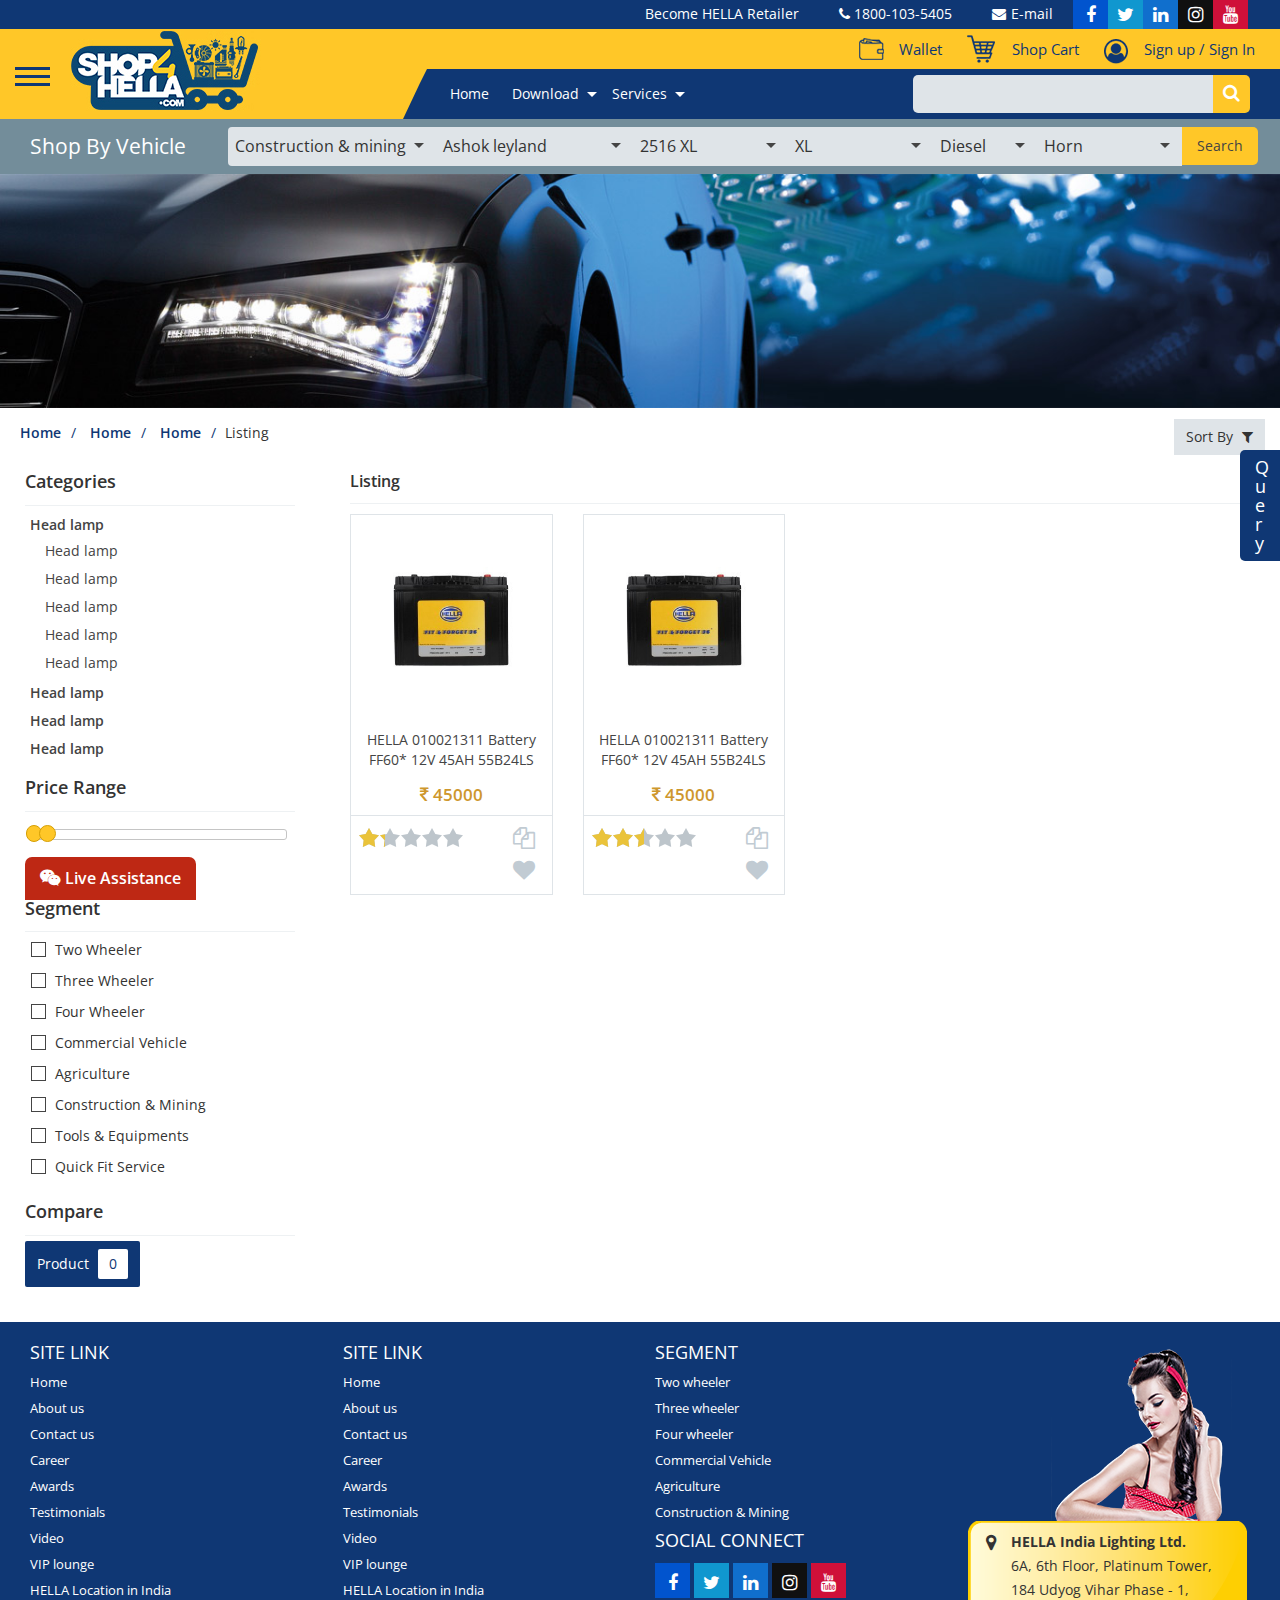
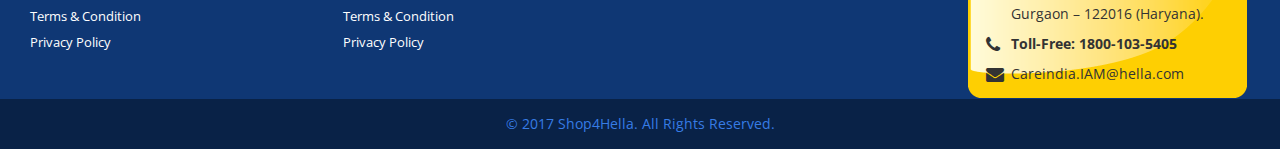
<file: listing.html>
﻿<!DOCTYPE html>
<html>
<head>
    <title></title>
    <meta charset="utf-8" />
    <link href="bootstrap/css/bootstrap.min.css" rel="stylesheet" />
    <link href="css/StyleSheet.min.css" rel="stylesheet" />
    <link href="fontawesome/css/font-awesome.min.css" rel="stylesheet" />
    <link href="https://fonts.googleapis.com/css?family=Open+Sans:400,600,700" rel="stylesheet">
    <link href="css/jquery-ui.css" rel="stylesheet" />
    <script src="js/jquery-1.12.4.js"></script>
    <script src="js/jquery-ui.js"></script>
    <script>
        $(document).ready(function () {
            $(window).bind('scroll', function () {
                var w_h = $(window).height() - 100;

                var scroll_h = $(window).height() - w_h;
                if ($(window).scrollTop() > scroll_h) {
                    $(".top_row").addClass("top_hide");
                    //$(".top_cat_row").addClass("top_m");

                }
                else {
                    $(".top_row").removeClass("top_hide");
                    //$(".top_cat_row").removeClass("top_m");

                }
            });
        });
    </script>
    <script>
	$( function() {
		$( "#slider-range" ).slider({
			range: true,
			min: 300,
			max: 50000,
			values: [ 300, 3000 ],
			slide: function( event, ui ) {
				$( "#amount" ).val( "Rs." + ui.values[ 0 ] + " - Rs." + ui.values[ 1 ] );
			}
		});
		$( "#amount" ).val( "Rs." + $( "#slider-range" ).slider( "values", 0 ) +
			" - Rs." + $( "#slider-range" ).slider( "values", 1 ) );
	} );
    </script>
</head>
<body>
    <div class="query_btn">
        <ul>
            <li>Q</li>
            <li>u</li>
            <li>e</li>
            <li>r</li>
            <li>y</li>
        </ul>
    </div>
    <div class="wrapper_bg">
        <div class="fixed_d fixed">
            <div class="wrapper top_row">
                <div class="container-fluid">
                    <div class="row">
                        <div class="social_link">
                            <ul>
                                <li><a class="facebook" href="#"><i class="fa fa-facebook" aria-hidden="true"></i></a></li>
                                <li><a class="twitter" href="#"><i class="fa fa-twitter" aria-hidden="true"></i></a></li>
                                <li><a class="linkdin" href="#"><i class="fa fa-linkedin" aria-hidden="true"></i></a></li>
                                <li><a class="instagram" href="#"><i class="fa fa-instagram" aria-hidden="true"></i></a></li>
                                <li><a class="youtube" href="#"><i class="fa fa-youtube" aria-hidden="true"></i></a></li>
                            </ul>
                        </div>
                        <div class="contact_top">
                            <ul>
                               <li><a href="#">Become HELLA Retailer</a></li>
                                <li><i class="fa fa-phone" aria-hidden="true"></i> 1800-103-5405</li>
                                <li><a href="mailto:Careindia.IAM@hella.com"><i class="fa fa-envelope" aria-hidden="true"></i>E-mail</a></li>
                            </ul>
                        </div>
                    </div>
                </div>
            </div>
            <div class="wrapper nav_header">
                <div class="container-fluid">
                    <div class="row">
                        <div class="col-lg-4">
                            <div class="logo">
                                <div class="link_icon"><span></span></div>
                                <div class="logo_img">
                                    <a href="#"><img src="images/shop4hella_logo.jpg" /></a>
                                </div>
                            </div>
                        </div>
                        <div class="col-lg-8">
                            <div class="top_y_link">
                                <ul>
                                    <li><a href="#" class="sign_in">Sign up / Sign In</a></li>
                                    <li><a href="#" class="cart">Shop Cart</a></li>
                                    <li><a href="#" class="wallet">Wallet</a></li>
                                </ul>
                            </div>
                            <div class="row">
                                <div class="top_y2_link">
                                    <div class="col-lg-6">
                                        <ul>
                                            <li><a href="#">Home</a></li>
                                            <li class="dropM">
                                                <a href="#">Download</a>
                                                <div class="sub_m">
                                                    <ul>
                                                        <li><a href="#">Sample text</a></li>
                                                        <li><a href="#">Sample text</a></li>
                                                        <li><a href="#">Sample text</a></li>
                                                        <li><a href="#">Sample text</a></li>
                                                    </ul>
                                                </div>
                                            </li>
                                            <li class="dropM">
                                                <a href="#">Services</a>
                                                <div class="sub_m">
                                                    <ul>
                                                        <li><a href="#">Sample text</a></li>
                                                        <li><a href="#">Sample text</a></li>
                                                        <li><a href="#">Sample text</a></li>
                                                        <li><a href="#">Sample text</a></li>
                                                    </ul>
                                                </div>
                                            </li>
                                        </ul>
                                    </div>
                                    <div class="col-lg-6">
                                        <div class="top_search">
                                            <input type="text" class="t_search" />
                                            <a href="javascript:void()" class="t_search_btn"><i class="fa fa-search" aria-hidden="true"></i></a>
                                        </div>
                                    </div>

                                </div>

                            </div>
                        </div>
                    </div>
                </div>
            </div>
        </div>
        <div class="wrapper search_row page_m_top">
            <div class="container-fluid">
                <div class="row">
                    <div class="col-lg-2">
                        <div class="search_row_text">Shop By Vehicle</div>
                    </div>
                    <div class="col-lg-10">
                        <div class="search_in_text s1">Construction & mining</div>
                        <div class="search_in_text s2">Ashok leyland</div>
                        <div class="search_in_text s3">2516 XL</div>
                        <div class="search_in_text s4">XL</div>
                        <div class="search_in_text s5">Diesel</div>
                        <div class="search_in_text s6">Horn</div>
                        <input id="Submit1" type="submit" value="Search" class="search_row_btn" />
                    </div>
                </div>
            </div>
        </div>
        <div class="wrapper">
            <div class="page_banner">
                <img src="images/page_banner.jpg" />
            </div>
        </div>
        <div class="wrapper page_top_padding">
            <div class="container-fluid">
                <div class="row">
                    <div class="col-lg-12">
                        <ul class="breadcrumb_n">
                            <li><a href="#">Home</a></li>
                            <li><a href="#">Home</a></li>
                            <li><a href="#">Home</a></li>
                            <li>Listing</li>
                        </ul>

                    </div>
                    <div class="col-lg-3">
                        <div class="left_filter_nav">
                            <div class="filter_n">
                                <div class="filter_t">Categories</div>
                                <div class="filter_text">
                                    <ul class="cate_filter">
                                        <li>
                                            <a href="#">Head lamp</a>
                                            <ul>
                                                <li><a href="#">Head lamp</a></li>
                                                <li><a href="#">Head lamp</a></li>
                                                <li><a href="#">Head lamp</a></li>
                                                <li><a href="#">Head lamp</a></li>
                                                <li><a href="#">Head lamp</a></li>
                                            </ul>
                                        </li>
                                        <li><a href="#">Head lamp</a></li>
                                        <li><a href="#">Head lamp</a></li>
                                        <li><a href="#">Head lamp</a></li>
                                        <li><a href="#">Head lamp</a></li>
                                        <li><a href="#">Head lamp</a></li>
                                        <li><a href="#">Head lamp</a></li>
                                        <li><a href="#">Head lamp</a></li>
                                        <li><a href="#">Head lamp</a></li>
                                    </ul>
                                </div>
                            </div>
                            <div class="filter_n">
                                <div class="filter_t">Price Range</div>
                                <div class="filter_text">
                                    <div class="range_sl"><div id="slider-range"></div></div>
                                    <input type="text" id="amount" readonly class="p_range_input">

                                </div>
                            </div>
                            <div class="filter_n">
                                <div class="filter_t">Segment</div>
                                <div class="filter_text">
                                    <ul class="cate_filter">
                                        <li>
                                            <input type="checkbox" id="s1" class="check_box" />
                                            <label for="s1">Two Wheeler</label>
                                        </li>
                                        <li>
                                            <input type="checkbox" id="s2" class="check_box" />
                                            <label for="s2">Three Wheeler</label>
                                        </li>
                                        <li>
                                            <input type="checkbox" id="s3" class="check_box" />
                                            <label for="s3">Four Wheeler</label>
                                        </li>
                                        <li>
                                            <input type="checkbox" id="s4" class="check_box" />
                                            <label for="s4">Commercial Vehicle</label>
                                        </li>
                                        <li>
                                            <input type="checkbox" id="s5" class="check_box" />
                                            <label for="s5">Agriculture</label>
                                        </li>
                                        <li>
                                            <input type="checkbox" id="s6" class="check_box" />
                                            <label for="s6">Construction & Mining</label>
                                        </li>
                                        <li>
                                            <input type="checkbox" id="s7" class="check_box" />
                                            <label for="s7">Tools & Equipments</label>
                                        </li>
                                        <li>
                                            <input type="checkbox" id="s8" class="check_box" />
                                            <label for="s8">Quick Fit Service</label>
                                        </li>
                                    </ul>


                                </div>
                            </div>
                            <div class="filter_n">
                                <div class="filter_t">Compare</div>
                                <div class="filter_text">
                                    <div class="com_pro">Product <span class="s_text">0</span></div>

                                </div>
                            </div>
                        </div>
                    </div>
                    <div class="col-lg-9">
                        <div class="short_by">
                            <div class="short_by_d">
                                Sort By <i class="fa fa-filter" aria-hidden="true"></i>
                                <div class="short_by_menu">
                                    <ul>
                                        
                                        <li><a href="#">Newest</a></li>
                                        <li><a href="#">Price : Low to High </a></li>
                                        <li><a href="#">Price : High to low</a></li>
                                        <li><a href="#">Rating</a></li>
                                       

                                    </ul>
                                </div>
                            </div>

                        </div>
                        <div class="base_page">
                            <div class="page_name">Listing</div>
                            <div class="row">
                                <div class="col-lg-3">
                                    <div class="pro_list">
                                        <a href="#">
                                            <div class="pro_imag">
                                                <img src="images/pro_img.jpg" />
                                            </div>
                                        </a>
                                        <div class="pro_text">
                                            <a href="#">HELLA 010021311 Battery FF60* 12V 45AH 55B24LS</a>
                                        </div>
                                        <div class="pro_price">
                                            <i class="fa fa-inr" aria-hidden="true"></i> 45000
                                        </div>
                                        <div class="por_ac_icon">
                                            <div class="ac_icon">
                                                <div class="pro_rating">
                                                    <div class="rating_fill" style="width:25%;"></div>
                                                    <div class="rating_em"></div>
                                                </div>
                                            </div>

                                            <div class="ac_icon ac_2">
                                                <div class="ac_icon_link"> <i class="fa fa-files-o" aria-hidden="true"></i></div>
                                                <div class="ac_icon_link">
                                                    <i class="fa fa-heart" aria-hidden="true"></i>
                                                </div>
                                            </div>

                                        </div>

                                    </div>
                                </div>
                                <div class="col-lg-3">
                                    <div class="pro_list">
                                        <a href="#">
                                            <div class="pro_imag">
                                                <img src="images/pro_img.jpg" />
                                            </div>
                                        </a>
                                        <div class="pro_text">
                                            <a href="#">HELLA 010021311 Battery FF60* 12V 45AH 55B24LS</a>
                                        </div>
                                        <div class="pro_price">
                                            <i class="fa fa-inr" aria-hidden="true"></i> 45000
                                        </div>
                                        <div class="por_ac_icon">
                                            <div class="ac_icon">
                                                <div class="pro_rating">
                                                    <div class="rating_fill" style="width:50%;"></div>
                                                    <div class="rating_em"></div>
                                                </div>
                                            </div>

                                            <div class="ac_icon ac_2">
                                                <div class="ac_icon_link"> <i class="fa fa-files-o" aria-hidden="true"></i></div>
                                                <div class="ac_icon_link">
                                                    <i class="fa fa-heart" aria-hidden="true"></i>
                                                </div>
                                            </div>

                                        </div>

                                    </div>
                                </div>

                            </div>
                        </div>

                    </div>
                </div>
            </div>
        </div>
        <div class="wrapper page_top_padding footer">
            <div class="container-fluid">
                <div class="container-fluid">
                    <div class="row">
                        <div class="col-lg-3">
                            <div class="foo_link">
                                <ul class="f_link">
                                    <li class="head">Site link</li>
                                    <li><a href="#">Home</a></li>
                                    <li><a href="#">About us</a></li>
                                    <li><a href="#">Contact us</a></li>
                                    <li><a href="#">Career</a></li>
                                    <li><a href="#">Awards</a></li>
                                    <li><a href="#">Testimonials</a></li>
                                    <li><a href="#">Video</a></li>
                                    <li><a href="#">VIP lounge</a></li>
                                    <li><a href="#">HELLA Location in India</a></li>
                                    <li><a href="#">Terms & Condition</a></li>
                                    <li><a href="#">Privacy Policy </a></li>
                                </ul>
                            </div>
                        </div>
                        <div class="col-lg-3">

                            <div class="foo_link">
                                <ul class="f_link">
                                    <li class="head">Site link</li>
                                    <li><a href="#">Home</a></li>
                                    <li><a href="#">About us</a></li>
                                    <li><a href="#">Contact us</a></li>
                                    <li><a href="#">Career</a></li>
                                    <li><a href="#">Awards</a></li>
                                    <li><a href="#">Testimonials</a></li>
                                    <li><a href="#">Video</a></li>
                                    <li><a href="#">VIP lounge</a></li>
                                    <li><a href="#">HELLA Location in India</a></li>
                                    <li><a href="#">Terms & Condition</a></li>
                                    <li><a href="#">Privacy Policy </a></li>
                                </ul>
                            </div>
                        </div>


                        <div class="col-lg-3">
                            <div class="foo_link">
                                <ul class="f_link">
                                    <li class="head">Segment</li>
                                    <li><a href="#">Two wheeler</a></li>
                                    <li><a href="#">Three wheeler</a></li>
                                    <li><a href="#">Four wheeler</a></li>
                                    <li><a href="#">Commercial Vehicle</a></li>
                                    <li><a href="#">Agriculture</a></li>
                                    <li><a href="#">Construction & Mining</a></li>
                                    <li class="head">Social Connect</li>
                                    <li class="social_link">
                                        <ul>
                                            <li><a class="facebook" href="#"><i class="fa fa-facebook" aria-hidden="true"></i></a></li>
                                            <li><a class="twitter" href="#"><i class="fa fa-twitter" aria-hidden="true"></i></a></li>
                                            <li><a class="linkdin" href="#"><i class="fa fa-linkedin" aria-hidden="true"></i></a></li>
                                            <li><a class="instagram" href="#"><i class="fa fa-instagram" aria-hidden="true"></i></a></li>
                                            <li><a class="youtube" href="#"><i class="fa fa-youtube" aria-hidden="true"></i></a></li>
                                        </ul>
                                    </li>

                                </ul>
                            </div>
                        </div>

                        <div class="col-lg-3">
                            <div class="add_ress">
                                <div class="addr_in">
                                    <ul class="addr_text">
                                        <li>
                                            <i class="fa fa-map-marker" aria-hidden="true"></i>
                                            <b><span style="text-transform:uppercase">Hella</span> India Lighting Ltd.</b><br />
                                            6A, 6th Floor, Platinum Tower,<br />
                                            184 Udyog Vihar Phase - 1,<br />
                                            Gurgaon – 122016 (Haryana).
                                        </li>
                                        <li><i class="fa fa-phone" aria-hidden="true"></i><b>Toll-Free: 1800-103-5405</b></li>
                                        <li><i class="fa fa-envelope" aria-hidden="true"></i>Careindia.IAM@hella.com</li>

                                    </ul>
                                </div>
                            </div>
                        </div>
                    </div>
                </div>
            </div>
        </div>
        <div class="wrapper page_top_padding foo_copy">
            <p>© 2017 Shop4Hella. All Rights Reserved.</p>
            <div class="live_chat"><i class="fa fa-weixin" aria-hidden="true"></i> Live Assistance</div>
        </div>
    </div>

</body>
</html>
</file>
<file: css/StyleSheet.min.css>
﻿body{margin:0;padding:0;font-family:"Open Sans",sans-serif;}.wrapper_bg{max-width:1346px;margin:0 auto;}.wrapper{float:left;width:100%;}.fixed_d{float:left;width:100%;}.fixed_d.fixed{position:fixed;max-width:1346px;z-index:99;}.query_btn{position:fixed;right:0;top:50%;width:40px;background:#0f3774;padding:8px 0;cursor:pointer;-moz-border-radius:5px 0 0 5px;-webkit-border-radius:5px 0 0 5px;border-radius:5px 0 0 5px;z-index:15;}.query_btn ul{list-style-type:none;margin:0;padding:0;}.query_btn ul li{color:#fff;padding:0 15px;font-size:18px;line-height:19px;}.top_row{background:#0f3774;-moz-transition:.5s;-o-transition:.5s;-webkit-transition:.5s;transition:.5s;height:29px;}.top_row.top_hide{height:0;-moz-transition:.5s;-o-transition:.5s;-webkit-transition:.5s;transition:.5s;}.top_row .contact_top{float:right;}.top_row .contact_top ul{list-style-type:none;float:right;margin:0;padding:0;}.top_row .contact_top ul li{color:#fff;float:left;padding:4px 20px;}.top_row .contact_top ul li.sell{padding:0 20px;}.top_row .contact_top ul li.sell a{background:#be2814;padding:5px 11px;float:left;}.top_row .contact_top ul li.sell a:hover{background:#901e0f;}.top_row .contact_top ul li a{color:#fff;text-decoration:none;}.top_row .contact_top ul li a i{margin-right:5px;}.top_row .social_link{float:right;margin-right:32px;}.top_row .social_link ul{list-style-type:none;float:right;margin:0;padding:0;}.top_row .social_link ul li{float:left;}.top_row .social_link ul li a{color:#fff;width:35px;float:left;height:29px;font-size:18px;text-align:center;padding-top:2px;}.top_row .social_link ul li a.facebook{background:#0154ce;}.top_row .social_link ul li a.twitter{background:#1097cf;}.top_row .social_link ul li a.linkdin{background:#106fcd;}.top_row .social_link ul li a.instagram{background:#101010;}.top_row .social_link ul li a.youtube{background:#cf1039;}.nav_header{background:#ffc728;}.nav_header .logo{float:left;width:100%;}.nav_header .logo .link_icon{width:35px;height:21px;float:left;margin-top:38px;margin-right:20px;padding-top:8px;}.nav_header .logo .link_icon span{width:35px;height:3px;background:#0f3774;position:relative;float:left;}.nav_header .logo .link_icon span:after{content:"";position:absolute;top:-8px;width:35px;height:3px;background:#0f3774;}.nav_header .logo .link_icon span:before{content:"";position:absolute;top:8px;width:35px;height:3px;background:#0f3774;}.nav_header .logo .logo_img{float:left;padding:2px 0;}.nav_header .top_y_link{float:left;width:100%;}.nav_header .top_y_link ul{margin:0;padding:0;list-style-type:none;}.nav_header .top_y_link ul li{float:right;padding:1px 5px 1px 15px;}.nav_header .top_y_link ul li a{color:#0f3774;font-size:15px;text-decoration:none;-moz-transition:.3s;-o-transition:.3s;-webkit-transition:.3s;transition:.3s;float:left;}.nav_header .top_y_link ul li a:hover{color:#fff;}.nav_header .top_y_link ul li a.sign_in{padding:9px 5px 8px 40px;background:url(../images/sign_img.png) left 9px no-repeat;}.nav_header .top_y_link ul li a.sign_in:hover{background:url(../images/sign_img_w.png) left 5px no-repeat;}.nav_header .top_y_link ul li a.cart{padding:9px 5px 8px 45px;background:url(../images/cart_img.png) left center no-repeat;}.nav_header .top_y_link ul li a.cart:hover{background:url(../images/cart_img_w.png) left center no-repeat;}.nav_header .top_y_link ul li a.wallet{padding:9px 5px 8px 40px;background:url(../images/wallet_img.png) left center no-repeat;}.nav_header .top_y_link ul li a.wallet:hover{background:url(../images/wallet_img_w.png) left 6px no-repeat;}.nav_header .top_y2_link{background:#0f3774;float:right;width:100%;height:50px;position:relative;}.nav_header .top_y2_link:before{content:"";position:absolute;border-right:solid 7px #0f3774;border-bottom:solid 36px #0f3774;border-top:solid 14px transparent;border-left:solid 17px transparent;left:-24px;top:0;}.nav_header .top_y2_link ul{margin:0;padding:0;float:left;list-style-type:none;padding:7px 8px 0 0;}.nav_header .top_y2_link ul li{float:left;padding-right:7px;}.nav_header .top_y2_link ul li a{color:#fff;text-decoration:none;padding:8px 8px;float:left;}.nav_header .top_y2_link ul li a.home_icon i{font-size:19px;}.nav_header .top_y2_link ul li.dropM a{position:relative;padding-right:18px;}.nav_header .top_y2_link ul li.dropM a:before{content:"";position:absolute;border-top:solid 5px #fff;border-right:solid 5px transparent;border-left:solid 5px transparent;right:0;top:16px;}.nav_header .top_y2_link ul li.dropM:hover .sub_m{visibility:visible;opacity:1;top:97%;}.nav_header .top_y2_link ul li.dropM .sub_m{position:absolute;width:200px;padding:15px 0 0 0;top:110%;z-index:9;-moz-transition:.3s;-o-transition:.3s;-webkit-transition:.3s;transition:.3s;visibility:hidden;opacity:0;}.nav_header .top_y2_link ul li.dropM .sub_m ul{background:#fff;float:left;width:100%;margin:0;padding:0;list-style-type:none;position:relative;}.nav_header .top_y2_link ul li.dropM .sub_m ul:before{content:"";position:absolute;border-bottom:solid 10px #fff;border-left:solid 10px transparent;border-right:solid 10px transparent;top:-10px;left:15px;}.nav_header .top_y2_link ul li.dropM .sub_m ul li{float:left;width:100%;padding:2px 0;border-bottom:solid 1px #dfe4e8;}.nav_header .top_y2_link ul li.dropM .sub_m ul li a{padding:5px 12px;display:block;color:#444;-moz-transition:.3s;-o-transition:.3s;-webkit-transition:.3s;transition:.3s;}.nav_header .top_y2_link ul li.dropM .sub_m ul li a:hover{color:#ce972d;}.nav_header .top_y2_link .top_search{float:right;padding:6px 15px 3px;}.nav_header .top_y2_link .top_search .t_search{float:left;width:300px;-moz-border-radius:5px 0 0 5px;-webkit-border-radius:5px 0 0 5px;border-radius:5px 0 0 5px;border:none;background:#dfe4e8;padding:9px 8px;outline:none;}.nav_header .top_y2_link .top_search .t_search_btn{float:left;background:#ffc728;color:#fff;padding:9px 10px;-moz-border-radius:0 5px 5px 0;-webkit-border-radius:0 5px 5px 0;border-radius:0 5px 5px 0;}.nav_header .top_y2_link .top_search .t_search_btn i{font-size:18px;}.top_cat_row{background:#0f3774;padding:20px 0 10px;}.top_cat_row.top_m{margin-top:119px;}.top_cat_row .cate_box{float:left;width:calc(100%/8);padding:0 10px;}.top_cat_row .sep_line{position:relative;}.top_cat_row .sep_line:before{position:absolute;content:"";width:2px;background:url(../images/top_c_sep.png) repeat-y;height:80%;right:0;top:10%;}.top_cat_row .top_cat_box .top_cat_img{text-align:center;}.top_cat_row .top_cat_box .top_cat_img img{max-height:40px;}.top_cat_row .top_cat_box .top_cat_text{text-align:center;color:#fff;padding:10px 0 0;font-size:13px;}.search_row{background:#738d9a;padding:8px 0;}.search_row .search_row_text{color:#fff;padding:4px 0 0 15px;font-size:21px;}.search_row .search_in_text{background:#dfe4e8;float:left;padding:8px 20px 8px 7px;font-size:16px;position:relative;}.search_row .search_in_text:after{content:"";position:absolute;right:12px;top:16px;border-top:solid 5px #444;border-right:solid 5px transparent;border-left:solid 5px transparent;}.search_row .search_in_text.s1{-moz-border-radius:4px 0 0 4px;-webkit-border-radius:4px 0 0 4px;border-radius:4px 0 0 4px;width:20%;}.search_row .search_in_text.s2{width:19%;}.search_row .search_in_text.s3{width:15%;}.search_row .search_in_text.s4{width:14%;}.search_row .search_in_text.s5{width:10%;}.search_row .search_in_text.s6{width:14%;}.search_row .search_row_btn{float:left;background:#ffc728;color:#444;padding:9px 15px;border:none;outline:none;-moz-border-radius:0 5px 5px 0;-webkit-border-radius:0 5px 5px 0;border-radius:0 5px 5px 0;}.page_content{background:url(../images/page_bg.jpg) repeat-x;}.page_content .left_cate{float:left;width:100%;}.page_content .left_cate ul{margin:0;padding:0;float:left;list-style-type:none;background:#dfe4e8;}.page_content .left_cate ul li{float:left;width:100%;border-bottom:solid 1px #fdfdfd;border-top:solid 1px #c1cbd3;padding:1.6px 4px;}.page_content .left_cate ul li.head{background:#0f3774;color:#fff;font-size:18px;padding:12px 13px 12px;}.page_content .left_cate ul li:nth-child(1){border-top:none;border-bottom:none;}.page_content .left_cate ul li:nth-child(2){border-top:none;}.page_content .left_cate ul li a{color:#444;font-size:16px;text-decoration:none;float:left;padding:.47em 4px .5em 9px;-moz-transition:.3s;-o-transition:.3s;-webkit-transition:.3s;transition:.3s;}.page_content .left_cate ul li a:hover{color:#ce972d;}.page_content .baner_img{float:left;width:100%;position:relative;}.page_content .baner_img .app_store{position:absolute;bottom:10px;right:0;padding:8px 8px;background:rgba(255,255,255,.5);width:333px;z-index:9;-moz-border-radius:4px 0 0 4px;-webkit-border-radius:4px 0 0 4px;border-radius:4px 0 0 4px;}.page_content .baner_img .app_store .iphone_app{background:url(../images/apple_store.png);width:154px;height:54px;float:left;margin-right:5px;}.page_content .baner_img .app_store .android_app{background:url(../images/apple_store.png);width:154px;height:54px;float:left;}.page_content .baner_img img{max-width:100%;min-height:475px;}.page_content .sep_div .Mobile_Mechanic .title_head .title_h{float:left;padding:8px 14px;background:#0f3774;color:#fff;font-size:16px;min-width:200px;position:relative;}.page_content .sep_div .Mobile_Mechanic .title_head .title_h.th_2:after{content:"";position:absolute;border-left:solid 2px #0f3774;border-bottom:solid 34px #0f3774;border-top:solid 5px transparent;border-right:solid 12px transparent;right:-13px;top:-1px;}.page_content .sep_div .Mobile_Mechanic .title_head .title_h:after{content:"";position:absolute;border-left:solid 2px #0f3774;border-bottom:solid 34px #0f3774;border-top:solid 5px transparent;border-right:solid 12px transparent;right:-13px;top:-1px;}.page_content .sep_div .Mobile_Mechanic .box .big_img{max-width:100%;min-height:272px;}.page_content .sep_div .Mobile_Mechanic .box.gray_bg{background:#dfe4e8;padding:15px 15px;}.page_content .sep_div .Mobile_Mechanic .box.find_bg{background:#dfe4e8 url(../images/find_map.png) right top no-repeat;min-height:272px;}.input_div{padding:5px 0;}.input_div input[type="text"]{padding:11px 8px;border:none;border-bottom:solid 1px #c1cbd3;background:none;outline:none;}.input_div select{padding:11px 8px;border:none;border-bottom:solid 1px #c1cbd3;background:none;outline:none;}.input_div .find_submit{background:#ffc728;color:#444;text-align:center;padding:8px 0;border:none;font-size:16px;margin-top:2em;-moz-border-radius:5px;-webkit-border-radius:5px;border-radius:5px;}.row_title{margin-bottom:15px;}.row_title h2{font-size:18px;margin:0;padding:0;position:relative;text-transform:uppercase;}.row_title h2.t_center{text-align:center;}.row_title h2 span{float:left;position:relative;margin-left:25px;z-index:6;padding:0 12px;}.row_title h2 span.s1{background:#d2d9df;}.row_title h2 span.s2{background:#d9e1e4;}.row_title h2 span.s3{background:#f3f4f6;float:none;}.row_title h2:before{content:"";height:1px;background:#a4b2bd;position:absolute;top:8px;left:0;z-index:5;}.row_title h2:after{content:"";height:1px;background:#a4b2bd;position:absolute;top:11px;left:0;z-index:5;}.product_row .pro_box{float:left;width:calc(100%/5);padding:.75em;}.product_row .pro_box .pro_box_in{background:#fff;}.product_row .pro_box .pro_box_in .pro_img_bg{display:table;width:100%;}.product_row .pro_box .pro_box_in .pro_img{display:table-cell;vertical-align:middle;text-align:center;}.product_row .pro_box .pro_box_in .pro_text{text-align:center;}.product_row .pro_box .pro_box_in .pro_t1{text-align:center;padding:5px 25px;}.product_row .pro_box .pro_box_in .pro_t2{color:#ce972d;text-align:center;padding:5px 0 10px;}.news_event{padding:15px 10px;background:#dfe4e8;}.news_event ul{margin:0;padding:0;float:left;width:100%;list-style-type:none;}.news_event ul li{float:left;width:100%;padding:8px 5px 15px 20px;position:relative;font-size:13px;color:#444;border-bottom:solid 1px #fdfdfd;}.news_event ul li:last-child{border-bottom:none;}.news_event ul li:before{content:"";width:7px;height:7px;-moz-border-radius:50%;-webkit-border-radius:50%;border-radius:50%;background:#444;position:absolute;left:5px;top:11px;}.news_event ul li p{padding:0;margin:0;float:left;width:100%;}.news_event ul li p a{float:left;font-size:12px;color:#ce972d;margin-top:6px;}.news_event ul li p span{float:right;font-size:11px;color:#646363;margin-top:6px;}.face_book img{max-width:100%;}.you_tub{padding:15px 15px;background:#dfe4e8;}.you_tub .you_tube_d img{max-width:100%;}.vip_l img{max-width:100%;}.business_m img{max-width:100%;}.testimonial{padding:15px 0 30px;}.testimonial .testi_img_bg{padding:15px 0 10px;}.testimonial .testi_img_bg .testi_img{width:144px;height:144px;margin:0 auto;}.testimonial .testi_img_bg .tes_name{float:left;width:100%;text-align:center;font-weight:600;padding:4px 0;}.testimonial .testi_img_bg .tes_date{float:left;width:100%;text-align:center;color:#ce972d;font-size:13px;}.testimonial .testim_text{float:left;width:100%;text-align:center;padding:15px 30px;line-height:22px;}.testimonial .testm_ul{float:left;width:100%;text-align:center;}.testimonial .testm_ul ul{display:inline-block;margin:0;padding:0;}.testimonial .testm_ul ul li{display:inline-block;position:relative;width:20px;height:20px;}.testimonial .testm_ul ul li.active:before{background:#ffc728;}.testimonial .testm_ul ul li:before{width:15px;height:15px;content:"";background:#dfe4e8;position:absolute;-moz-border-radius:80%;-webkit-border-radius:80%;border-radius:80%;left:0;}.down_app{background:#dfe4e8;}.down_app .down_aap_img{text-align:center;max-width:100%;padding:20px 0;}.down_app .d_app_text{text-align:center;}.down_app .d_app_text .app_text_big{font-size:25px;text-transform:uppercase;font-weight:bold;margin-top:120px;}.down_app .d_app_text .app_text_sm{font-size:15px;text-transform:uppercase;font-weight:400;line-height:22px;padding:8px 0;}.down_app .app_btn{width:180px;background:#0f3774;-moz-transition:.3s;-o-transition:.3s;-webkit-transition:.3s;transition:.3s;color:#fff;text-align:center;padding:10px 25px;font-size:20px;font-weight:600;margin-top:25px;-moz-border-radius:25px;-webkit-border-radius:25px;border-radius:25px;text-decoration:none;}.down_app .app_btn:hover{background:#ffc728;}.down_app .app_btn i{margin-right:8px;}.down_app .app_btn.ap1{float:right;}.down_app .app_btn.ap2{float:left;}.footer{background:#0f3774;}.footer .foo_link .f_link{margin:0;padding:0;list-style-type:none;}.footer .foo_link .f_link li{padding:3px 0;}.footer .foo_link .f_link li.head{color:#fff;font-size:18px;text-transform:uppercase;}.footer .foo_link .f_link li a{color:#fff;text-decoration:none;font-size:13px;-moz-transition:.3s;-o-transition:.3s;-webkit-transition:.3s;transition:.3s;}.footer .foo_link .f_link li a:hover{color:#ce972d;}.footer .foo_link .f_link li ul{list-style-type:none;float:left;margin:0;padding:0;width:100%;}.footer .foo_link .f_link li ul li{float:left;width:auto;margin-right:4px;}.footer .foo_link .f_link li ul li a{color:#fff;width:35px;float:left;height:35px;font-size:18px;text-align:center;padding-top:7px;}.footer .foo_link .f_link li ul li a:hover{color:#fff;}.footer .foo_link .f_link li ul li a.facebook{background:#0154ce;}.footer .foo_link .f_link li ul li a.twitter{background:#1097cf;}.footer .foo_link .f_link li ul li a.linkdin{background:#106fcd;}.footer .foo_link .f_link li ul li a.instagram{background:#101010;}.footer .foo_link .f_link li ul li a.youtube{background:#cf1039;}.footer .add_ress{float:left;width:100%;}.footer .add_ress .addr_in{width:279px;height:362px;background:url(../images/address_bg.png) no-repeat;position:relative;}.footer .add_ress .addr_in .addr_text{position:absolute;bottom:0;left:8px;list-style-type:none;padding:0;}.footer .add_ress .addr_in .addr_text li{float:left;width:100%;padding:3px 5px 3px 35px;line-height:24px;position:relative;}.footer .add_ress .addr_in .addr_text li a{color:#333;font-weight:700;text-decoration:none;}.footer .add_ress .addr_in .addr_text li i{position:absolute;left:10px;font-size:18px;top:7px;}.foo_copy{background:#092247;position:relative;padding:5px 0;}.foo_copy .live_chat{background:#be2814;position:fixed;bottom:0;color:#fff;font-weight:600;font-size:16px;left:25px;padding:10px 15px;-moz-border-radius:7px 7px 0 0;-webkit-border-radius:7px 7px 0 0;border-radius:7px 7px 0 0;}.foo_copy .live_chat i{font-size:18px;}.foo_copy p{text-align:center;color:#377ce5;}.range_sl{float:left;width:100%;padding:12px 8px 6px;}.p_range_input{background-color:transparent;border:none;font-weight:bold;color:#ce972d;float:left;width:100%;padding:8px 5px;}.breadcrumb_n{float:left;width:100%;margin:0 0 12px;padding:0;}.breadcrumb_n li{float:left;list-style-type:none;}.breadcrumb_n li a{color:#0f3774;padding:3px 5px;font-weight:600;}.breadcrumb_n li+li:before{padding:0 5px;color:#0f3774;content:"/ ";}.page_m_top{margin-top:119px;}.left_filter_nav{padding:10px 10px;margin-bottom:15px;}.left_filter_nav .filter_n{padding-bottom:10px;}.left_filter_nav .filter_n .filter_t{font-size:18px;font-weight:600;padding:4px 0 10px 0;border-bottom:solid 1px #eef1f3;}.left_filter_nav .filter_n .filter_text{max-height:250px;overflow-y:auto;margin-top:5px;}.left_filter_nav .filter_n .filter_text::-webkit-scrollbar{width:8px;}.left_filter_nav .filter_n .filter_text::-webkit-scrollbar-track{background:#c1cbd3;border-radius:2px;}.left_filter_nav .filter_n .filter_text::-webkit-scrollbar-thumb{border-radius:2px;background:#95a5b3;}.left_filter_nav .filter_n .filter_text .cate_filter{list-style-type:none;margin:0;padding:0;}.left_filter_nav .filter_n .filter_text .cate_filter li{float:left;width:100%;padding:2px 0;}.left_filter_nav .filter_n .filter_text .cate_filter li a{color:#444;font-weight:600;text-decoration:none;padding:2px 5px;display:block;}.left_filter_nav .filter_n .filter_text .cate_filter li a:hover{color:#ce972d;}.left_filter_nav .filter_n .filter_text .cate_filter li ul{list-style-type:none;margin:0;padding:0;}.left_filter_nav .filter_n .filter_text .cate_filter li ul li{float:left;width:100%;padding:2px 0;}.left_filter_nav .filter_n .filter_text .cate_filter li ul li a{display:block;color:#444;font-weight:400;text-decoration:none;padding:2px 5px 2px 20px;}.left_filter_nav .filter_n .filter_text .com_pro{float:left;padding:8px 12px;background:#0f3774;color:#fff;-moz-border-radius:2px;-webkit-border-radius:2px;border-radius:2px;cursor:pointer;}.left_filter_nav .filter_n .filter_text .com_pro .s_text{width:30px;height:30px;background:#fff;color:#0f3774;display:inline-block;margin-left:5px;text-align:center;padding-top:5px;-moz-border-radius:2px;-webkit-border-radius:2px;border-radius:2px;}.short_by{position:relative;}.short_by .short_by_d{float:right;padding:8px 12px;background:#dfe4e8;position:absolute;right:0;top:-36px;cursor:pointer;}.short_by .short_by_d i{margin-left:5px;}.short_by .short_by_d .short_by_menu{position:absolute;right:0;width:200px;background:#fff;padding:8px 8px;top:150%;visibility:hidden;opacity:0;-moz-transition:.3s;-o-transition:.3s;-webkit-transition:.3s;transition:.3s;}.short_by .short_by_d .short_by_menu ul{margin:0;padding:0;float:left;list-style-type:none;}.short_by .short_by_d .short_by_menu ul li{float:left;width:100%;border-bottom:solid 1px #dfe4e8;}.short_by .short_by_d .short_by_menu ul li a{color:#444;float:left;width:100%;padding:5px 5px;text-decoration:none;}.short_by .short_by_d .short_by_menu ul li a:hover{color:#ce972d;}.short_by .short_by_d .short_by_menu ul li:last-child{border:none;}.short_by .short_by_d:hover .short_by_menu{visibility:visible;opacity:1;top:100%;}.base_page{padding:15px 15px;}.base_page .page_name{font-size:16px;border-bottom:solid 1px #eef1f3;padding-bottom:10px;margin-bottom:10px;font-weight:600;}.base_page .pro_list{background:#fff;margin-bottom:15px;border:solid 1px #dfe4e8;}.base_page .pro_list a{display:table;width:100%;}.base_page .pro_list a .pro_imag{display:table-cell;vertical-align:middle;height:210px;width:100%;text-align:center;}.base_page .pro_list a .pro_imag img{max-width:98%;max-height:98%;}.base_page .pro_list .pro_text{padding:5px 5px;height:50px;text-align:center;}.base_page .pro_list .pro_text a{color:#444;}.base_page .pro_list .pro_price{padding:8px 8px 8px;color:#ce972d;font-size:17px;font-weight:600;text-align:center;border-bottom:solid 1px #dfe4e8;}.base_page .pro_list .por_ac_icon{float:left;width:100%;}.base_page .pro_list .por_ac_icon .ac_icon{float:left;width:55%;padding:7px 8px 7px;text-align:center;-moz-transition:.3s;-o-transition:.3s;-webkit-transition:.3s;transition:.3s;}.base_page .pro_list .por_ac_icon .ac_icon.ac_2{width:45%;}.base_page .pro_list .por_ac_icon .ac_icon i{font-size:22px;color:#c1cbd3;-moz-transition:.3s;-o-transition:.3s;-webkit-transition:.3s;transition:.3s;}.base_page .pro_list .por_ac_icon .ac_icon .ac_icon_link{float:right;cursor:pointer;padding:4px 8px;}.base_page .pro_list .por_ac_icon .ac_icon .ac_icon_link:hover i{color:#ffc728;}.pro_rating,.detail_page .right_section .d_rating{float:left;width:104px;height:19px;position:relative;margin-top:5px;}.pro_rating .rating_em,.detail_page .right_section .d_rating .rating_em{position:absolute;left:0;top:0;width:104px;background:url(../images/rating_star_em.png);height:19px;z-index:8;}.pro_rating .rating_fill,.detail_page .right_section .d_rating .rating_fill{position:absolute;left:0;top:0;background:url(../images/rating_star_fill.png);height:19px;z-index:10;}.check_box{display:none;z-index:-99;}.check_box+label{position:relative;float:left;padding:1px 5px 1px 30px;font-weight:400;cursor:pointer;}.check_box+label:before{width:15px;height:15px;position:absolute;left:6px;top:3px;content:"";border:solid 1px #444;}.check_box+label:after{width:10px;height:5px;content:"";border-left:solid 2px #444;border-bottom:solid 2px #444;position:absolute;left:8px;top:7px;-moz-transform:rotate(-47deg);-ms-transform:rotate(-47deg);-o-transform:rotate(-47deg);-webkit-transform:rotate(-47deg);transform:rotate(-47deg);visibility:hidden;opacity:0;-moz-transition:.3s;-o-transition:.3s;-webkit-transition:.3s;transition:.3s;}.check_box:checked+label:after{opacity:1;visibility:visible;}.detail_page{background:#dfe4e8;padding:20px 10px;margin-bottom:15px;}.detail_page .left_section img{max-width:100%;}.detail_page .right_section .pro_name_d{float:left;width:100%;padding:0 0 0 0;font-size:20px;font-weight:600;}.detail_page .right_section .pro_de_d{font-size:14px;}.detail_page .right_section .price_pro_d{font-size:28px;font-weight:700;padding:8px 0;color:#000;}.detail_page .right_section .price_pro_d i{font-size:25px;}.detail_page .right_section .d_rating{margin-bottom:12px;}.detail_page .right_section .part_no{float:left;width:100%;color:#be2814;}.detail_page .right_section .part_no span{float:left;width:150px;font-weight:600;color:#000;}.detail_page .right_section .d_btn_bg{padding-top:15px;margin-top:15px;}.detail_page .right_section .d_btn_bg a{float:left;padding:8px 8px;margin-right:8px;text-decoration:none;-moz-border-radius:3px;-webkit-border-radius:3px;border-radius:3px;-moz-transition:.3s;-o-transition:.3s;-webkit-transition:.3s;transition:.3s;}.detail_page .right_section .d_btn_bg a.add_cart_btn{background:#ffc728;color:#fff;}.detail_page .right_section .d_btn_bg a.add_cart_btn:hover{background:#dba200;}.detail_page .right_section .d_btn_bg a.buy_online_btn{background:#0f3774;color:#fff;}.detail_page .right_section .d_btn_bg a.buy_online_btn:hover{background:#061730;}.detail_page .right_section .d_btn_bg a.buy_offline_btn{background:#ce972d;color:#fff;}.detail_page .right_section .d_btn_bg a.buy_offline_btn:hover{background:#8f691f;}.detail_page .right_section .tab_ul{margin-top:15px;}.detail_page .right_section .tab_ul ul{margin:0;padding:0;list-style-type:none;}.detail_page .right_section .tab_ul ul li{float:left;padding:7px;background:#a4b2bd;color:#fff;}.page_banner{float:left;width:100%;}.page_banner img{max-width:100%;}.width_100per,.top_cat_row .top_cat_box,.top_cat_row .top_cat_box .top_cat_img,.top_cat_row .top_cat_box .top_cat_text,.page_content .sep_div,.page_content .sep_div .Mobile_Mechanic,.page_content .sep_div .Mobile_Mechanic .title_head,.page_content .sep_div .Mobile_Mechanic .box,.input_div,.input_div input[type="text"],.input_div select,.input_div .find_submit,.row_title,.row_title h2,.row_title h2:before,.row_title h2:after,.product_row,.product_row .pro_box .pro_box_in,.product_row .pro_box .pro_box_in .pro_text,.product_row .pro_box .pro_box_in .pro_t1,.product_row .pro_box .pro_box_in .pro_t2,.face_book,.you_tub .you_tube_d,.vip_l,.business_m,.testimonial,.testimonial .testi_img_bg,.down_app .down_aap_img,.down_app .d_app_text,.footer .foo_link,.footer .foo_link .f_link,.footer .foo_link .f_link li,.foo_copy p,.left_filter_nav,.left_filter_nav .filter_n,.left_filter_nav .filter_n .filter_t,.left_filter_nav .filter_n .filter_text,.left_filter_nav .filter_n .filter_text .cate_filter,.left_filter_nav .filter_n .filter_text .cate_filter li ul,.short_by,.base_page,.base_page .page_name,.base_page .pro_list,.base_page .pro_list .pro_text,.base_page .pro_list .pro_price,.detail_page,.detail_page .left_section,.detail_page .right_section,.detail_page .right_section .pro_de_d,.detail_page .right_section .price_pro_d,.detail_page .right_section .d_btn_bg,.detail_page .right_section .tab_ul,.detail_page .right_section .tab_ul ul{width:100%;float:left;}.page_top_padding{padding-top:15px;}.margin_top_15{margin-top:15px;}
</file>
